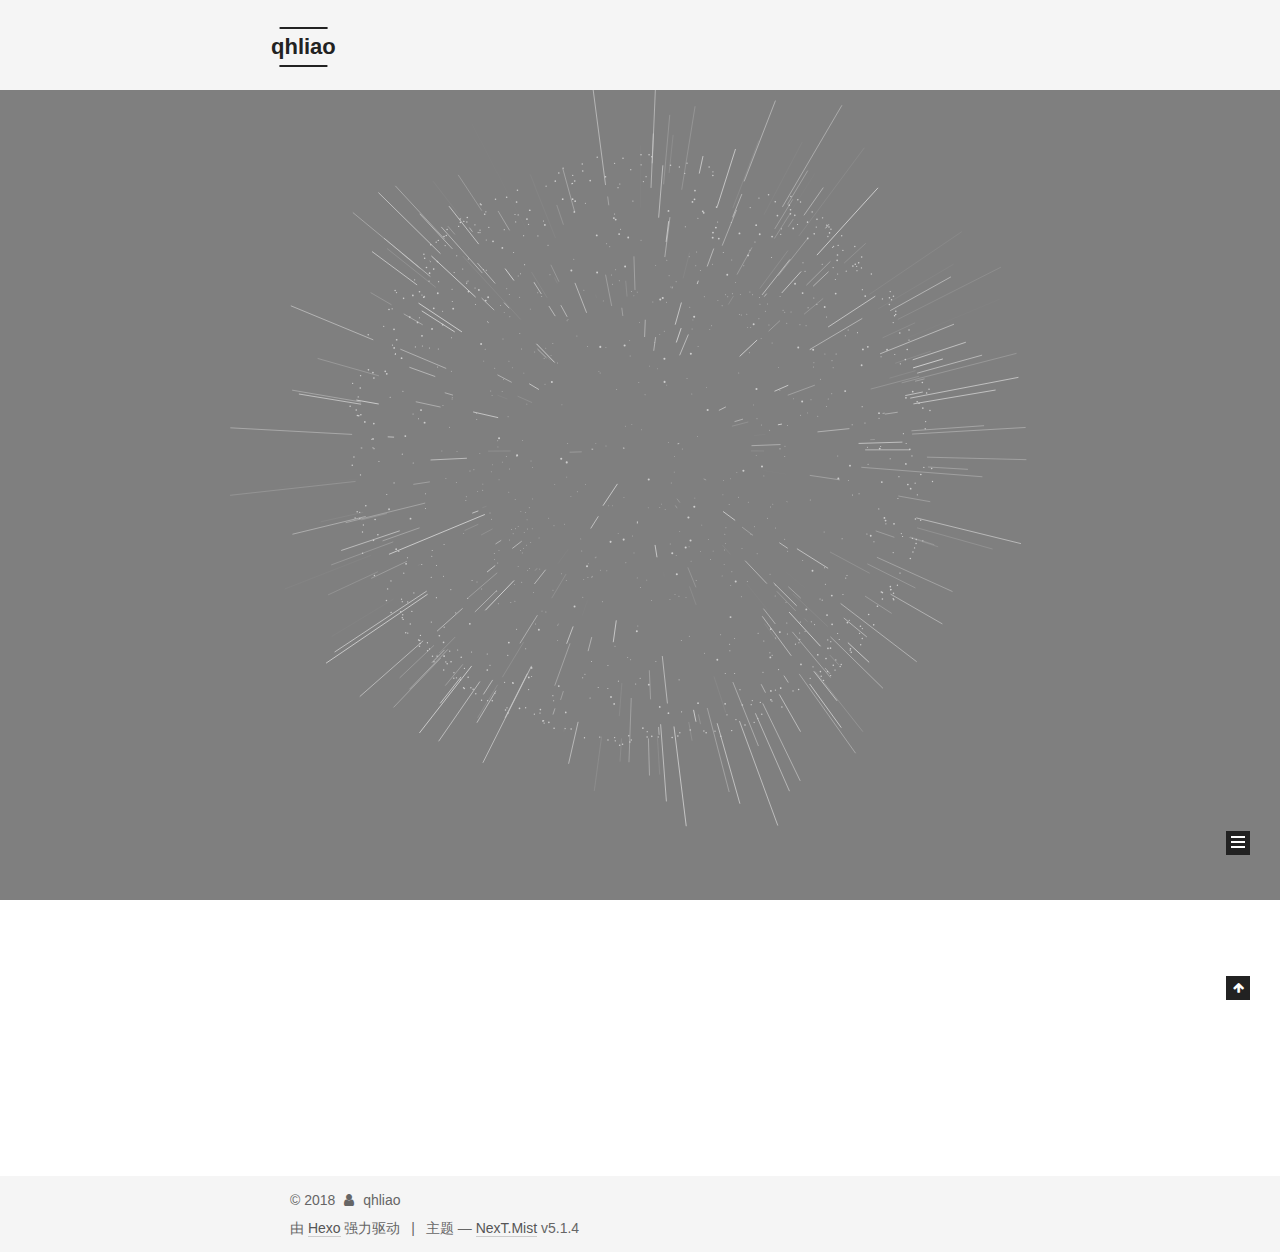
<file: index.html>
<!DOCTYPE html>



  


<html class="theme-next mist use-motion" lang="zh-Hans">
<head>
  <meta charset="UTF-8"/>
<meta http-equiv="X-UA-Compatible" content="IE=edge" />
<meta name="viewport" content="width=device-width, initial-scale=1, maximum-scale=1"/>
<meta name="theme-color" content="#222">









<meta http-equiv="Cache-Control" content="no-transform" />
<meta http-equiv="Cache-Control" content="no-siteapp" />
















  
  
  <link href="/lib/fancybox/source/jquery.fancybox.css?v=2.1.5" rel="stylesheet" type="text/css" />







<link href="/lib/font-awesome/css/font-awesome.min.css?v=4.6.2" rel="stylesheet" type="text/css" />

<link href="/css/main.css?v=5.1.4" rel="stylesheet" type="text/css" />


  <link rel="apple-touch-icon" sizes="180x180" href="/images/apple-touch-icon-next.png?v=5.1.4">


  <link rel="icon" type="image/png" sizes="32x32" href="/images/favicon-32x32-next.png?v=5.1.4">


  <link rel="icon" type="image/png" sizes="16x16" href="/images/favicon-16x16-next.png?v=5.1.4">


  <link rel="mask-icon" href="/images/logo.svg?v=5.1.4" color="#222">





  <meta name="keywords" content="Hexo, NexT" />










<meta name="description" content="超大陆天下第一">
<meta property="og:type" content="website">
<meta property="og:title" content="qhliao">
<meta property="og:url" content="http://yoursite.com/index.html">
<meta property="og:site_name" content="qhliao">
<meta property="og:description" content="超大陆天下第一">
<meta property="og:locale" content="zh-Hans">
<meta name="twitter:card" content="summary">
<meta name="twitter:title" content="qhliao">
<meta name="twitter:description" content="超大陆天下第一">



<script type="text/javascript" id="hexo.configurations">
  var NexT = window.NexT || {};
  var CONFIG = {
    root: '/',
    scheme: 'Mist',
    version: '5.1.4',
    sidebar: {"position":"left","display":"post","offset":12,"b2t":false,"scrollpercent":false,"onmobile":false},
    fancybox: true,
    tabs: true,
    motion: {"enable":true,"async":false,"transition":{"post_block":"fadeIn","post_header":"slideDownIn","post_body":"slideDownIn","coll_header":"slideLeftIn","sidebar":"slideUpIn"}},
    duoshuo: {
      userId: '0',
      author: '博主'
    },
    algolia: {
      applicationID: '',
      apiKey: '',
      indexName: '',
      hits: {"per_page":10},
      labels: {"input_placeholder":"Search for Posts","hits_empty":"We didn't find any results for the search: ${query}","hits_stats":"${hits} results found in ${time} ms"}
    }
  };
</script>



  <link rel="canonical" href="http://yoursite.com/"/>





  <title>qhliao</title>
  








</head>

<body itemscope itemtype="http://schema.org/WebPage" lang="zh-Hans">

  
  
    
  

  <div class="container sidebar-position-left 
  page-home">
    <div class="headband"></div>

    <header id="header" class="header" itemscope itemtype="http://schema.org/WPHeader">
      <div class="header-inner"><div class="site-brand-wrapper">
  <div class="site-meta ">
    

    <div class="custom-logo-site-title">
      <a href="/"  class="brand" rel="start">
        <span class="logo-line-before"><i></i></span>
        <span class="site-title">qhliao</span>
        <span class="logo-line-after"><i></i></span>
      </a>
    </div>
      
        <p class="site-subtitle"></p>
      
  </div>

  <div class="site-nav-toggle">
    <button>
      <span class="btn-bar"></span>
      <span class="btn-bar"></span>
      <span class="btn-bar"></span>
    </button>
  </div>
</div>

<nav class="site-nav">
  

  
    <ul id="menu" class="menu">
      
        
        <li class="menu-item menu-item-home">
          <a href="/" rel="section">
            
              <i class="menu-item-icon fa fa-fw fa-home"></i> <br />
            
            首页
          </a>
        </li>
      
        
        <li class="menu-item menu-item-about">
          <a href="/about/" rel="section">
            
              <i class="menu-item-icon fa fa-fw fa-user"></i> <br />
            
            关于
          </a>
        </li>
      
        
        <li class="menu-item menu-item-tags">
          <a href="/tags/" rel="section">
            
              <i class="menu-item-icon fa fa-fw fa-tags"></i> <br />
            
            标签
          </a>
        </li>
      
        
        <li class="menu-item menu-item-archives">
          <a href="/archives/" rel="section">
            
              <i class="menu-item-icon fa fa-fw fa-archive"></i> <br />
            
            归档
          </a>
        </li>
      
        
        <li class="menu-item menu-item-commonweal">
          <a href="/404/" rel="section">
            
              <i class="menu-item-icon fa fa-fw fa-heartbeat"></i> <br />
            
            公益404
          </a>
        </li>
      

      
    </ul>
  

  
</nav>



 </div>
    </header>

    <main id="main" class="main">
      <div class="main-inner">
        <div class="content-wrap">
          <div id="content" class="content">
            
  <section id="posts" class="posts-expand">
    
      

  

  
  
  

  <article class="post post-type-normal" itemscope itemtype="http://schema.org/Article">
  
  
  
  <div class="post-block">
    <link itemprop="mainEntityOfPage" href="http://yoursite.com/2018/08/02/hello-world/">

    <span hidden itemprop="author" itemscope itemtype="http://schema.org/Person">
      <meta itemprop="name" content="qhliao">
      <meta itemprop="description" content="">
      <meta itemprop="image" content="/images/avatar.gif">
    </span>

    <span hidden itemprop="publisher" itemscope itemtype="http://schema.org/Organization">
      <meta itemprop="name" content="qhliao">
    </span>

    
      <header class="post-header">

        
        
          <h1 class="post-title" itemprop="name headline">
                
                <a class="post-title-link" href="/2018/08/02/hello-world/" itemprop="url">Hello World</a></h1>
        

        <div class="post-meta">
          <span class="post-time">
            
              <span class="post-meta-item-icon">
                <i class="fa fa-calendar-o"></i>
              </span>
              
                <span class="post-meta-item-text">发表于</span>
              
              <time title="创建于" itemprop="dateCreated datePublished" datetime="2018-08-02T09:15:06+08:00">
                2018-08-02
              </time>
            

            

            
          </span>

          

          
            
          

          
          

          

          

          

        </div>
      </header>
    

    
    
    
    <div class="post-body" itemprop="articleBody">

      
      

      
        
          
            <p>Welcome to <a href="https://hexo.io/" target="_blank" rel="noopener">Hexo</a>! This is your very first post. Check <a href="https://hexo.io/docs/" target="_blank" rel="noopener">documentation</a> for more info. If you get any problems when using Hexo, you can find the answer in <a href="https://hexo.io/docs/troubleshooting.html" target="_blank" rel="noopener">troubleshooting</a> or you can ask me on <a href="https://github.com/hexojs/hexo/issues" target="_blank" rel="noopener">GitHub</a>.</p>
<h2 id="Quick-Start"><a href="#Quick-Start" class="headerlink" title="Quick Start"></a>Quick Start</h2><h3 id="Create-a-new-post"><a href="#Create-a-new-post" class="headerlink" title="Create a new post"></a>Create a new post</h3><figure class="highlight bash"><table><tr><td class="gutter"><pre><span class="line">1</span><br></pre></td><td class="code"><pre><span class="line">$ hexo new <span class="string">"My New Post"</span></span><br></pre></td></tr></table></figure>
<p>More info: <a href="https://hexo.io/docs/writing.html" target="_blank" rel="noopener">Writing</a></p>
<h3 id="Run-server"><a href="#Run-server" class="headerlink" title="Run server"></a>Run server</h3><figure class="highlight bash"><table><tr><td class="gutter"><pre><span class="line">1</span><br></pre></td><td class="code"><pre><span class="line">$ hexo server</span><br></pre></td></tr></table></figure>
<p>More info: <a href="https://hexo.io/docs/server.html" target="_blank" rel="noopener">Server</a></p>
<h3 id="Generate-static-files"><a href="#Generate-static-files" class="headerlink" title="Generate static files"></a>Generate static files</h3><figure class="highlight bash"><table><tr><td class="gutter"><pre><span class="line">1</span><br></pre></td><td class="code"><pre><span class="line">$ hexo generate</span><br></pre></td></tr></table></figure>
<p>More info: <a href="https://hexo.io/docs/generating.html" target="_blank" rel="noopener">Generating</a></p>
<h3 id="Deploy-to-remote-sites"><a href="#Deploy-to-remote-sites" class="headerlink" title="Deploy to remote sites"></a>Deploy to remote sites</h3><figure class="highlight bash"><table><tr><td class="gutter"><pre><span class="line">1</span><br></pre></td><td class="code"><pre><span class="line">$ hexo deploy</span><br></pre></td></tr></table></figure>
<p>More info: <a href="https://hexo.io/docs/deployment.html" target="_blank" rel="noopener">Deployment</a></p>

          
        
      
    </div>
    
    
    

    

    

    

    <footer class="post-footer">
      

      

      

      
      
        <div class="post-eof"></div>
      
    </footer>
  </div>
  
  
  
  </article>


    
  </section>

  


          </div>
          


          

        </div>
        
          
  
  <div class="sidebar-toggle">
    <div class="sidebar-toggle-line-wrap">
      <span class="sidebar-toggle-line sidebar-toggle-line-first"></span>
      <span class="sidebar-toggle-line sidebar-toggle-line-middle"></span>
      <span class="sidebar-toggle-line sidebar-toggle-line-last"></span>
    </div>
  </div>

  <aside id="sidebar" class="sidebar">
    
    <div class="sidebar-inner">

      

      

      <section class="site-overview-wrap sidebar-panel sidebar-panel-active">
        <div class="site-overview">
          <div class="site-author motion-element" itemprop="author" itemscope itemtype="http://schema.org/Person">
            
              <p class="site-author-name" itemprop="name">qhliao</p>
              <p class="site-description motion-element" itemprop="description">超大陆天下第一</p>
          </div>

          <nav class="site-state motion-element">

            
              <div class="site-state-item site-state-posts">
              
                <a href="/archives/">
              
                  <span class="site-state-item-count">1</span>
                  <span class="site-state-item-name">日志</span>
                </a>
              </div>
            

            

            

          </nav>

          

          
            <div class="links-of-author motion-element">
                
                  <span class="links-of-author-item">
                    <a href="https://github.com/402900550" target="_blank" title="GitHub">
                      
                        <i class="fa fa-fw fa-github"></i>GitHub</a>
                  </span>
                
            </div>
          

          
          

          
          

          

        </div>
      </section>

      

      

    </div>
  </aside>


        
      </div>
    </main>

    <footer id="footer" class="footer">
      <div class="footer-inner">
        <div class="copyright">&copy; <span itemprop="copyrightYear">2018</span>
  <span class="with-love">
    <i class="fa fa-user"></i>
  </span>
  <span class="author" itemprop="copyrightHolder">qhliao</span>

  
</div>


  <div class="powered-by">由 <a class="theme-link" target="_blank" href="https://hexo.io">Hexo</a> 强力驱动</div>



  <span class="post-meta-divider">|</span>



  <div class="theme-info">主题 &mdash; <a class="theme-link" target="_blank" href="https://github.com/iissnan/hexo-theme-next">NexT.Mist</a> v5.1.4</div>




        







        
      </div>
    </footer>

    
      <div class="back-to-top">
        <i class="fa fa-arrow-up"></i>
        
      </div>
    

    

  </div>

  

<script type="text/javascript">
  if (Object.prototype.toString.call(window.Promise) !== '[object Function]') {
    window.Promise = null;
  }
</script>









  








  
  





  
  
    <script type="text/javascript" src="/lib/jquery/index.js?v=2.1.3"></script>
  

  
  
    <script type="text/javascript" src="/lib/fastclick/lib/fastclick.min.js?v=1.0.6"></script>
  

  
  
    <script type="text/javascript" src="/lib/jquery_lazyload/jquery.lazyload.js?v=1.9.7"></script>
  

  
  
    <script type="text/javascript" src="/lib/velocity/velocity.min.js?v=1.2.1"></script>
  

  
  
    <script type="text/javascript" src="/lib/velocity/velocity.ui.min.js?v=1.2.1"></script>
  

  
  
    <script type="text/javascript" src="/lib/fancybox/source/jquery.fancybox.pack.js?v=2.1.5"></script>
  

  
  
    <script type="text/javascript" src="/lib/three/three.min.js"></script>
  

  
  
    <script type="text/javascript" src="/lib/three/canvas_sphere.min.js"></script>
  


  


  <script type="text/javascript" src="/js/src/utils.js?v=5.1.4"></script>

  <script type="text/javascript" src="/js/src/motion.js?v=5.1.4"></script>



  
  

  

  


  <script type="text/javascript" src="/js/src/bootstrap.js?v=5.1.4"></script>



  


  




	





  





  












  





  

  

  

  
  

  

  

  

</body>
</html>
</file>
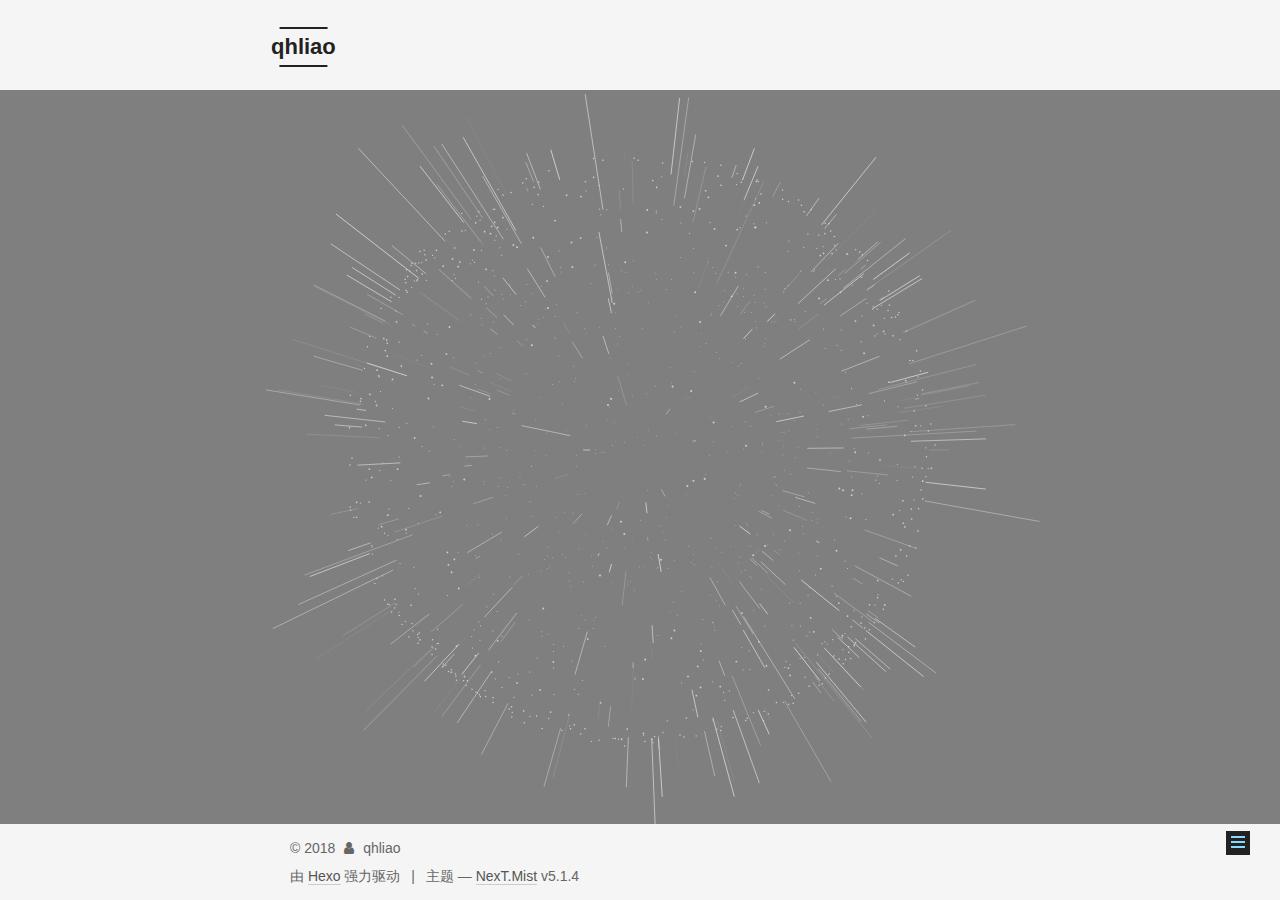
<file: about/index.html>
<!DOCTYPE html>



  


<html class="theme-next mist use-motion" lang="zh-Hans">
<head>
  <meta charset="UTF-8"/>
<meta http-equiv="X-UA-Compatible" content="IE=edge" />
<meta name="viewport" content="width=device-width, initial-scale=1, maximum-scale=1"/>
<meta name="theme-color" content="#222">









<meta http-equiv="Cache-Control" content="no-transform" />
<meta http-equiv="Cache-Control" content="no-siteapp" />
















  
  
  <link href="/lib/fancybox/source/jquery.fancybox.css?v=2.1.5" rel="stylesheet" type="text/css" />







<link href="/lib/font-awesome/css/font-awesome.min.css?v=4.6.2" rel="stylesheet" type="text/css" />

<link href="/css/main.css?v=5.1.4" rel="stylesheet" type="text/css" />


  <link rel="apple-touch-icon" sizes="180x180" href="/images/apple-touch-icon-next.png?v=5.1.4">


  <link rel="icon" type="image/png" sizes="32x32" href="/images/favicon-32x32-next.png?v=5.1.4">


  <link rel="icon" type="image/png" sizes="16x16" href="/images/favicon-16x16-next.png?v=5.1.4">


  <link rel="mask-icon" href="/images/logo.svg?v=5.1.4" color="#222">





  <meta name="keywords" content="Hexo, NexT" />










<meta name="description" content="超大陆天下第一">
<meta property="og:type" content="website">
<meta property="og:title" content="关于">
<meta property="og:url" content="http://yoursite.com/about/index.html">
<meta property="og:site_name" content="qhliao">
<meta property="og:description" content="超大陆天下第一">
<meta property="og:locale" content="zh-Hans">
<meta property="og:updated_time" content="2018-08-02T06:55:09.714Z">
<meta name="twitter:card" content="summary">
<meta name="twitter:title" content="关于">
<meta name="twitter:description" content="超大陆天下第一">



<script type="text/javascript" id="hexo.configurations">
  var NexT = window.NexT || {};
  var CONFIG = {
    root: '/',
    scheme: 'Mist',
    version: '5.1.4',
    sidebar: {"position":"left","display":"post","offset":12,"b2t":false,"scrollpercent":false,"onmobile":false},
    fancybox: true,
    tabs: true,
    motion: {"enable":true,"async":false,"transition":{"post_block":"fadeIn","post_header":"slideDownIn","post_body":"slideDownIn","coll_header":"slideLeftIn","sidebar":"slideUpIn"}},
    duoshuo: {
      userId: '0',
      author: '博主'
    },
    algolia: {
      applicationID: '',
      apiKey: '',
      indexName: '',
      hits: {"per_page":10},
      labels: {"input_placeholder":"Search for Posts","hits_empty":"We didn't find any results for the search: ${query}","hits_stats":"${hits} results found in ${time} ms"}
    }
  };
</script>



  <link rel="canonical" href="http://yoursite.com/about/"/>





  <title>关于 | qhliao</title>
  








</head>

<body itemscope itemtype="http://schema.org/WebPage" lang="zh-Hans">

  
  
    
  

  <div class="container sidebar-position-left page-post-detail">
    <div class="headband"></div>

    <header id="header" class="header" itemscope itemtype="http://schema.org/WPHeader">
      <div class="header-inner"><div class="site-brand-wrapper">
  <div class="site-meta ">
    

    <div class="custom-logo-site-title">
      <a href="/"  class="brand" rel="start">
        <span class="logo-line-before"><i></i></span>
        <span class="site-title">qhliao</span>
        <span class="logo-line-after"><i></i></span>
      </a>
    </div>
      
        <p class="site-subtitle"></p>
      
  </div>

  <div class="site-nav-toggle">
    <button>
      <span class="btn-bar"></span>
      <span class="btn-bar"></span>
      <span class="btn-bar"></span>
    </button>
  </div>
</div>

<nav class="site-nav">
  

  
    <ul id="menu" class="menu">
      
        
        <li class="menu-item menu-item-home">
          <a href="/" rel="section">
            
              <i class="menu-item-icon fa fa-fw fa-home"></i> <br />
            
            首页
          </a>
        </li>
      
        
        <li class="menu-item menu-item-about">
          <a href="/about/" rel="section">
            
              <i class="menu-item-icon fa fa-fw fa-user"></i> <br />
            
            关于
          </a>
        </li>
      
        
        <li class="menu-item menu-item-tags">
          <a href="/tags/" rel="section">
            
              <i class="menu-item-icon fa fa-fw fa-tags"></i> <br />
            
            标签
          </a>
        </li>
      
        
        <li class="menu-item menu-item-archives">
          <a href="/archives/" rel="section">
            
              <i class="menu-item-icon fa fa-fw fa-archive"></i> <br />
            
            归档
          </a>
        </li>
      
        
        <li class="menu-item menu-item-commonweal">
          <a href="/404/" rel="section">
            
              <i class="menu-item-icon fa fa-fw fa-heartbeat"></i> <br />
            
            公益404
          </a>
        </li>
      

      
    </ul>
  

  
</nav>



 </div>
    </header>

    <main id="main" class="main">
      <div class="main-inner">
        <div class="content-wrap">
          <div id="content" class="content">
            

  <div id="posts" class="posts-expand">
    
    
    
    <div class="post-block page">
      <header class="post-header">

	<h1 class="post-title" itemprop="name headline">关于</h1>



</header>

      
      
      
      <div class="post-body">
        
        
          <div class="tag-cloud">
            <div class="tag-cloud-title">
                暂无标签
            </div>
            <div class="tag-cloud-tags">
              
            </div>
          </div>
        
      </div>
      
      
      
    </div>
    
    
    
  </div>


          </div>
          


          

        </div>
        
          
  
  <div class="sidebar-toggle">
    <div class="sidebar-toggle-line-wrap">
      <span class="sidebar-toggle-line sidebar-toggle-line-first"></span>
      <span class="sidebar-toggle-line sidebar-toggle-line-middle"></span>
      <span class="sidebar-toggle-line sidebar-toggle-line-last"></span>
    </div>
  </div>

  <aside id="sidebar" class="sidebar">
    
    <div class="sidebar-inner">

      

      

      <section class="site-overview-wrap sidebar-panel sidebar-panel-active">
        <div class="site-overview">
          <div class="site-author motion-element" itemprop="author" itemscope itemtype="http://schema.org/Person">
            
              <p class="site-author-name" itemprop="name">qhliao</p>
              <p class="site-description motion-element" itemprop="description">超大陆天下第一</p>
          </div>

          <nav class="site-state motion-element">

            
              <div class="site-state-item site-state-posts">
              
                <a href="/archives/">
              
                  <span class="site-state-item-count">1</span>
                  <span class="site-state-item-name">日志</span>
                </a>
              </div>
            

            

            

          </nav>

          

          
            <div class="links-of-author motion-element">
                
                  <span class="links-of-author-item">
                    <a href="https://github.com/402900550" target="_blank" title="GitHub">
                      
                        <i class="fa fa-fw fa-github"></i>GitHub</a>
                  </span>
                
            </div>
          

          
          

          
          

          

        </div>
      </section>

      

      

    </div>
  </aside>


        
      </div>
    </main>

    <footer id="footer" class="footer">
      <div class="footer-inner">
        <div class="copyright">&copy; <span itemprop="copyrightYear">2018</span>
  <span class="with-love">
    <i class="fa fa-user"></i>
  </span>
  <span class="author" itemprop="copyrightHolder">qhliao</span>

  
</div>


  <div class="powered-by">由 <a class="theme-link" target="_blank" href="https://hexo.io">Hexo</a> 强力驱动</div>



  <span class="post-meta-divider">|</span>



  <div class="theme-info">主题 &mdash; <a class="theme-link" target="_blank" href="https://github.com/iissnan/hexo-theme-next">NexT.Mist</a> v5.1.4</div>




        







        
      </div>
    </footer>

    
      <div class="back-to-top">
        <i class="fa fa-arrow-up"></i>
        
      </div>
    

    

  </div>

  

<script type="text/javascript">
  if (Object.prototype.toString.call(window.Promise) !== '[object Function]') {
    window.Promise = null;
  }
</script>









  








  
  





  
  
    <script type="text/javascript" src="/lib/jquery/index.js?v=2.1.3"></script>
  

  
  
    <script type="text/javascript" src="/lib/fastclick/lib/fastclick.min.js?v=1.0.6"></script>
  

  
  
    <script type="text/javascript" src="/lib/jquery_lazyload/jquery.lazyload.js?v=1.9.7"></script>
  

  
  
    <script type="text/javascript" src="/lib/velocity/velocity.min.js?v=1.2.1"></script>
  

  
  
    <script type="text/javascript" src="/lib/velocity/velocity.ui.min.js?v=1.2.1"></script>
  

  
  
    <script type="text/javascript" src="/lib/fancybox/source/jquery.fancybox.pack.js?v=2.1.5"></script>
  

  
  
    <script type="text/javascript" src="/lib/three/three.min.js"></script>
  

  
  
    <script type="text/javascript" src="/lib/three/canvas_sphere.min.js"></script>
  


  


  <script type="text/javascript" src="/js/src/utils.js?v=5.1.4"></script>

  <script type="text/javascript" src="/js/src/motion.js?v=5.1.4"></script>



  
  

  
  <script type="text/javascript" src="/js/src/scrollspy.js?v=5.1.4"></script>
<script type="text/javascript" src="/js/src/post-details.js?v=5.1.4"></script>



  


  <script type="text/javascript" src="/js/src/bootstrap.js?v=5.1.4"></script>



  


  




	





  





  












  





  

  

  

  
  

  

  

  

</body>
</html>
</file>
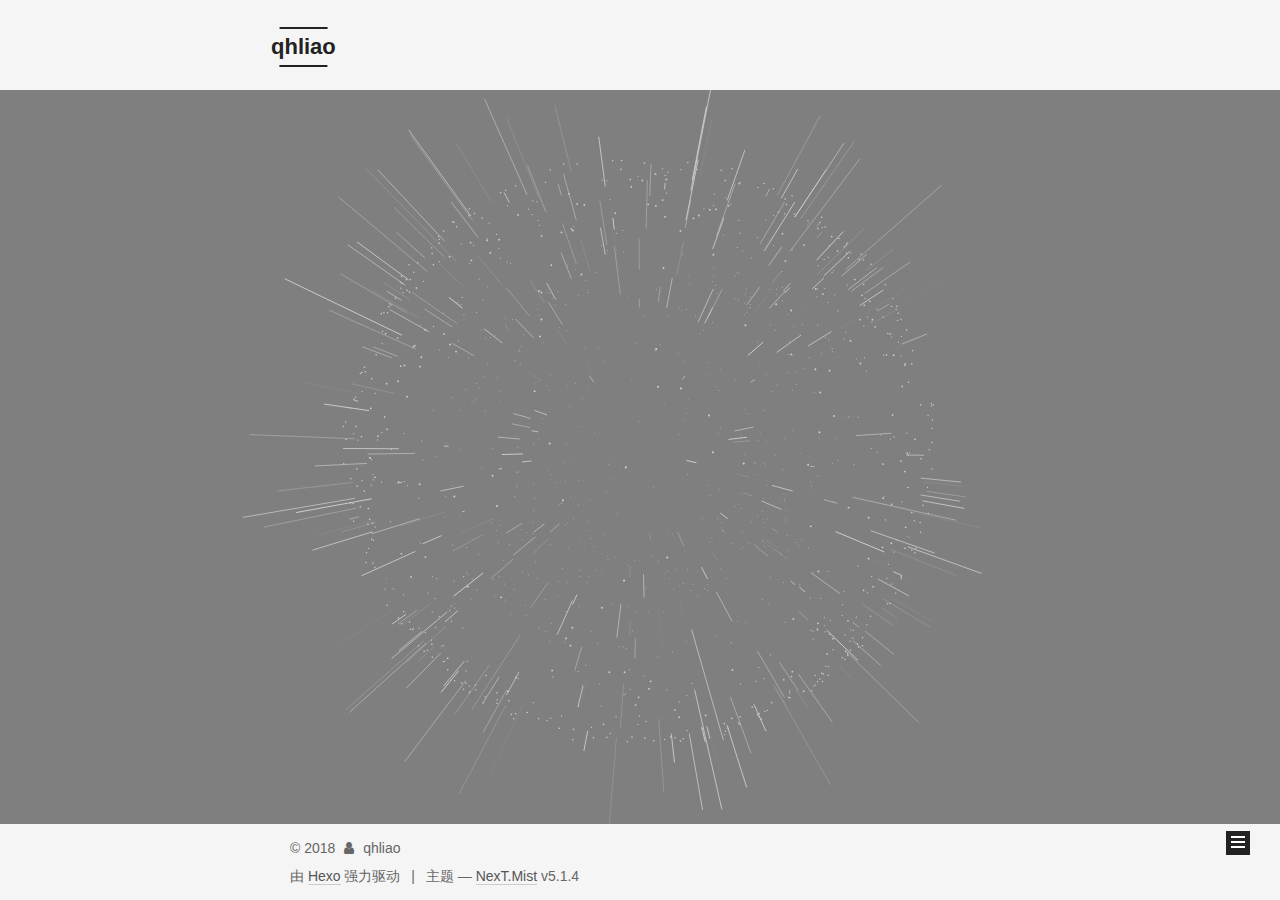
<file: archives/index.html>
<!DOCTYPE html>



  


<html class="theme-next mist use-motion" lang="zh-Hans">
<head>
  <meta charset="UTF-8"/>
<meta http-equiv="X-UA-Compatible" content="IE=edge" />
<meta name="viewport" content="width=device-width, initial-scale=1, maximum-scale=1"/>
<meta name="theme-color" content="#222">









<meta http-equiv="Cache-Control" content="no-transform" />
<meta http-equiv="Cache-Control" content="no-siteapp" />
















  
  
  <link href="/lib/fancybox/source/jquery.fancybox.css?v=2.1.5" rel="stylesheet" type="text/css" />







<link href="/lib/font-awesome/css/font-awesome.min.css?v=4.6.2" rel="stylesheet" type="text/css" />

<link href="/css/main.css?v=5.1.4" rel="stylesheet" type="text/css" />


  <link rel="apple-touch-icon" sizes="180x180" href="/images/apple-touch-icon-next.png?v=5.1.4">


  <link rel="icon" type="image/png" sizes="32x32" href="/images/favicon-32x32-next.png?v=5.1.4">


  <link rel="icon" type="image/png" sizes="16x16" href="/images/favicon-16x16-next.png?v=5.1.4">


  <link rel="mask-icon" href="/images/logo.svg?v=5.1.4" color="#222">





  <meta name="keywords" content="Hexo, NexT" />










<meta name="description" content="超大陆天下第一">
<meta property="og:type" content="website">
<meta property="og:title" content="qhliao">
<meta property="og:url" content="http://yoursite.com/archives/index.html">
<meta property="og:site_name" content="qhliao">
<meta property="og:description" content="超大陆天下第一">
<meta property="og:locale" content="zh-Hans">
<meta name="twitter:card" content="summary">
<meta name="twitter:title" content="qhliao">
<meta name="twitter:description" content="超大陆天下第一">



<script type="text/javascript" id="hexo.configurations">
  var NexT = window.NexT || {};
  var CONFIG = {
    root: '/',
    scheme: 'Mist',
    version: '5.1.4',
    sidebar: {"position":"left","display":"post","offset":12,"b2t":false,"scrollpercent":false,"onmobile":false},
    fancybox: true,
    tabs: true,
    motion: {"enable":true,"async":false,"transition":{"post_block":"fadeIn","post_header":"slideDownIn","post_body":"slideDownIn","coll_header":"slideLeftIn","sidebar":"slideUpIn"}},
    duoshuo: {
      userId: '0',
      author: '博主'
    },
    algolia: {
      applicationID: '',
      apiKey: '',
      indexName: '',
      hits: {"per_page":10},
      labels: {"input_placeholder":"Search for Posts","hits_empty":"We didn't find any results for the search: ${query}","hits_stats":"${hits} results found in ${time} ms"}
    }
  };
</script>



  <link rel="canonical" href="http://yoursite.com/archives/"/>





  <title>归档 | qhliao</title>
  








</head>

<body itemscope itemtype="http://schema.org/WebPage" lang="zh-Hans">

  
  
    
  

  <div class="container sidebar-position-left page-archive">
    <div class="headband"></div>

    <header id="header" class="header" itemscope itemtype="http://schema.org/WPHeader">
      <div class="header-inner"><div class="site-brand-wrapper">
  <div class="site-meta ">
    

    <div class="custom-logo-site-title">
      <a href="/"  class="brand" rel="start">
        <span class="logo-line-before"><i></i></span>
        <span class="site-title">qhliao</span>
        <span class="logo-line-after"><i></i></span>
      </a>
    </div>
      
        <p class="site-subtitle"></p>
      
  </div>

  <div class="site-nav-toggle">
    <button>
      <span class="btn-bar"></span>
      <span class="btn-bar"></span>
      <span class="btn-bar"></span>
    </button>
  </div>
</div>

<nav class="site-nav">
  

  
    <ul id="menu" class="menu">
      
        
        <li class="menu-item menu-item-home">
          <a href="/" rel="section">
            
              <i class="menu-item-icon fa fa-fw fa-home"></i> <br />
            
            首页
          </a>
        </li>
      
        
        <li class="menu-item menu-item-about">
          <a href="/about/" rel="section">
            
              <i class="menu-item-icon fa fa-fw fa-user"></i> <br />
            
            关于
          </a>
        </li>
      
        
        <li class="menu-item menu-item-tags">
          <a href="/tags/" rel="section">
            
              <i class="menu-item-icon fa fa-fw fa-tags"></i> <br />
            
            标签
          </a>
        </li>
      
        
        <li class="menu-item menu-item-archives">
          <a href="/archives/" rel="section">
            
              <i class="menu-item-icon fa fa-fw fa-archive"></i> <br />
            
            归档
          </a>
        </li>
      
        
        <li class="menu-item menu-item-commonweal">
          <a href="/404/" rel="section">
            
              <i class="menu-item-icon fa fa-fw fa-heartbeat"></i> <br />
            
            公益404
          </a>
        </li>
      

      
    </ul>
  

  
</nav>



 </div>
    </header>

    <main id="main" class="main">
      <div class="main-inner">
        <div class="content-wrap">
          <div id="content" class="content">
            

  
  
  
  <div class="post-block archive">
    <div id="posts" class="posts-collapse">
      <span class="archive-move-on"></span>

      <span class="archive-page-counter">
        
        
        
          
        
        嗯..! 目前共计 1 篇日志。 继续努力。
      </span>

      

        
        
        

        
          
          <div class="collection-title">
            <h1 class="archive-year" id="archive-year-2018">2018</h1>
          </div>
        
        

        

  <article class="post post-type-normal" itemscope itemtype="http://schema.org/Article">
    <header class="post-header">

      <h2 class="post-title">
        
            <a class="post-title-link" href="/2018/08/02/hello-world/" itemprop="url">
              
                <span itemprop="name">Hello World</span>
              
            </a>
        
      </h2>

      <div class="post-meta">
        <time class="post-time" itemprop="dateCreated"
              datetime="2018-08-02T09:15:06+08:00"
              content="2018-08-02" >
          08-02
        </time>
      </div>

    </header>
  </article>



      

    </div>
  </div>
  
  
  

  



          </div>
          


          

        </div>
        
          
  
  <div class="sidebar-toggle">
    <div class="sidebar-toggle-line-wrap">
      <span class="sidebar-toggle-line sidebar-toggle-line-first"></span>
      <span class="sidebar-toggle-line sidebar-toggle-line-middle"></span>
      <span class="sidebar-toggle-line sidebar-toggle-line-last"></span>
    </div>
  </div>

  <aside id="sidebar" class="sidebar">
    
    <div class="sidebar-inner">

      

      

      <section class="site-overview-wrap sidebar-panel sidebar-panel-active">
        <div class="site-overview">
          <div class="site-author motion-element" itemprop="author" itemscope itemtype="http://schema.org/Person">
            
              <p class="site-author-name" itemprop="name">qhliao</p>
              <p class="site-description motion-element" itemprop="description">超大陆天下第一</p>
          </div>

          <nav class="site-state motion-element">

            
              <div class="site-state-item site-state-posts">
              
                <a href="/archives/">
              
                  <span class="site-state-item-count">1</span>
                  <span class="site-state-item-name">日志</span>
                </a>
              </div>
            

            

            

          </nav>

          

          
            <div class="links-of-author motion-element">
                
                  <span class="links-of-author-item">
                    <a href="https://github.com/402900550" target="_blank" title="GitHub">
                      
                        <i class="fa fa-fw fa-github"></i>GitHub</a>
                  </span>
                
            </div>
          

          
          

          
          

          

        </div>
      </section>

      

      

    </div>
  </aside>


        
      </div>
    </main>

    <footer id="footer" class="footer">
      <div class="footer-inner">
        <div class="copyright">&copy; <span itemprop="copyrightYear">2018</span>
  <span class="with-love">
    <i class="fa fa-user"></i>
  </span>
  <span class="author" itemprop="copyrightHolder">qhliao</span>

  
</div>


  <div class="powered-by">由 <a class="theme-link" target="_blank" href="https://hexo.io">Hexo</a> 强力驱动</div>



  <span class="post-meta-divider">|</span>



  <div class="theme-info">主题 &mdash; <a class="theme-link" target="_blank" href="https://github.com/iissnan/hexo-theme-next">NexT.Mist</a> v5.1.4</div>




        







        
      </div>
    </footer>

    
      <div class="back-to-top">
        <i class="fa fa-arrow-up"></i>
        
      </div>
    

    

  </div>

  

<script type="text/javascript">
  if (Object.prototype.toString.call(window.Promise) !== '[object Function]') {
    window.Promise = null;
  }
</script>









  








  
  





  
  
    <script type="text/javascript" src="/lib/jquery/index.js?v=2.1.3"></script>
  

  
  
    <script type="text/javascript" src="/lib/fastclick/lib/fastclick.min.js?v=1.0.6"></script>
  

  
  
    <script type="text/javascript" src="/lib/jquery_lazyload/jquery.lazyload.js?v=1.9.7"></script>
  

  
  
    <script type="text/javascript" src="/lib/velocity/velocity.min.js?v=1.2.1"></script>
  

  
  
    <script type="text/javascript" src="/lib/velocity/velocity.ui.min.js?v=1.2.1"></script>
  

  
  
    <script type="text/javascript" src="/lib/fancybox/source/jquery.fancybox.pack.js?v=2.1.5"></script>
  

  
  
    <script type="text/javascript" src="/lib/three/three.min.js"></script>
  

  
  
    <script type="text/javascript" src="/lib/three/canvas_sphere.min.js"></script>
  


  


  <script type="text/javascript" src="/js/src/utils.js?v=5.1.4"></script>

  <script type="text/javascript" src="/js/src/motion.js?v=5.1.4"></script>



  
  

  

  


  <script type="text/javascript" src="/js/src/bootstrap.js?v=5.1.4"></script>



  


  




	





  





  












  





  

  

  

  
  

  

  

  

</body>
</html>
</file>
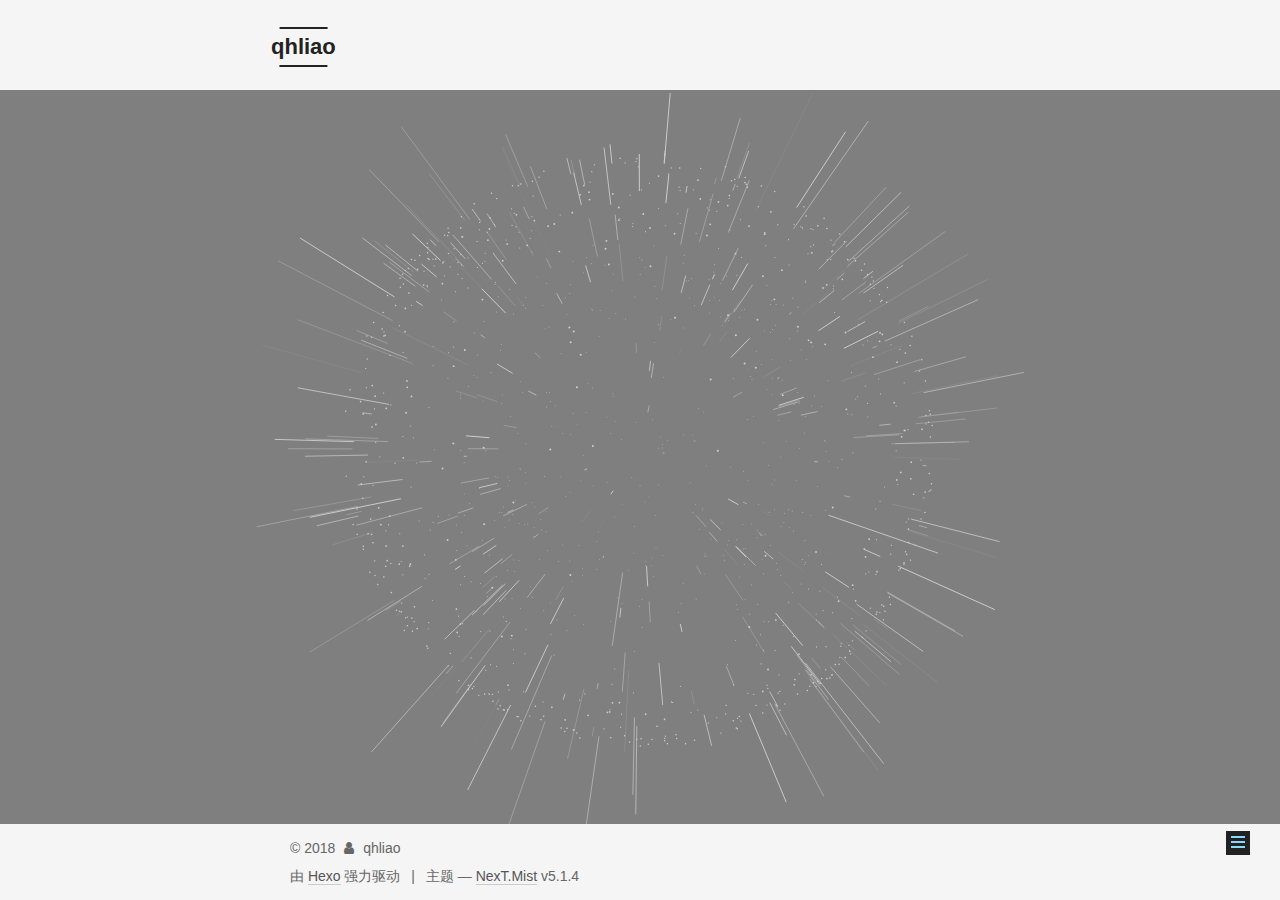
<file: tags/index.html>
<!DOCTYPE html>



  


<html class="theme-next mist use-motion" lang="zh-Hans">
<head>
  <meta charset="UTF-8"/>
<meta http-equiv="X-UA-Compatible" content="IE=edge" />
<meta name="viewport" content="width=device-width, initial-scale=1, maximum-scale=1"/>
<meta name="theme-color" content="#222">









<meta http-equiv="Cache-Control" content="no-transform" />
<meta http-equiv="Cache-Control" content="no-siteapp" />
















  
  
  <link href="/lib/fancybox/source/jquery.fancybox.css?v=2.1.5" rel="stylesheet" type="text/css" />







<link href="/lib/font-awesome/css/font-awesome.min.css?v=4.6.2" rel="stylesheet" type="text/css" />

<link href="/css/main.css?v=5.1.4" rel="stylesheet" type="text/css" />


  <link rel="apple-touch-icon" sizes="180x180" href="/images/apple-touch-icon-next.png?v=5.1.4">


  <link rel="icon" type="image/png" sizes="32x32" href="/images/favicon-32x32-next.png?v=5.1.4">


  <link rel="icon" type="image/png" sizes="16x16" href="/images/favicon-16x16-next.png?v=5.1.4">


  <link rel="mask-icon" href="/images/logo.svg?v=5.1.4" color="#222">





  <meta name="keywords" content="Hexo, NexT" />










<meta name="description" content="超大陆天下第一">
<meta property="og:type" content="website">
<meta property="og:title" content="标签">
<meta property="og:url" content="http://yoursite.com/tags/index.html">
<meta property="og:site_name" content="qhliao">
<meta property="og:description" content="超大陆天下第一">
<meta property="og:locale" content="zh-Hans">
<meta property="og:updated_time" content="2018-08-02T06:53:52.182Z">
<meta name="twitter:card" content="summary">
<meta name="twitter:title" content="标签">
<meta name="twitter:description" content="超大陆天下第一">



<script type="text/javascript" id="hexo.configurations">
  var NexT = window.NexT || {};
  var CONFIG = {
    root: '/',
    scheme: 'Mist',
    version: '5.1.4',
    sidebar: {"position":"left","display":"post","offset":12,"b2t":false,"scrollpercent":false,"onmobile":false},
    fancybox: true,
    tabs: true,
    motion: {"enable":true,"async":false,"transition":{"post_block":"fadeIn","post_header":"slideDownIn","post_body":"slideDownIn","coll_header":"slideLeftIn","sidebar":"slideUpIn"}},
    duoshuo: {
      userId: '0',
      author: '博主'
    },
    algolia: {
      applicationID: '',
      apiKey: '',
      indexName: '',
      hits: {"per_page":10},
      labels: {"input_placeholder":"Search for Posts","hits_empty":"We didn't find any results for the search: ${query}","hits_stats":"${hits} results found in ${time} ms"}
    }
  };
</script>



  <link rel="canonical" href="http://yoursite.com/tags/"/>





  <title>标签 | qhliao</title>
  








</head>

<body itemscope itemtype="http://schema.org/WebPage" lang="zh-Hans">

  
  
    
  

  <div class="container sidebar-position-left page-post-detail">
    <div class="headband"></div>

    <header id="header" class="header" itemscope itemtype="http://schema.org/WPHeader">
      <div class="header-inner"><div class="site-brand-wrapper">
  <div class="site-meta ">
    

    <div class="custom-logo-site-title">
      <a href="/"  class="brand" rel="start">
        <span class="logo-line-before"><i></i></span>
        <span class="site-title">qhliao</span>
        <span class="logo-line-after"><i></i></span>
      </a>
    </div>
      
        <p class="site-subtitle"></p>
      
  </div>

  <div class="site-nav-toggle">
    <button>
      <span class="btn-bar"></span>
      <span class="btn-bar"></span>
      <span class="btn-bar"></span>
    </button>
  </div>
</div>

<nav class="site-nav">
  

  
    <ul id="menu" class="menu">
      
        
        <li class="menu-item menu-item-home">
          <a href="/" rel="section">
            
              <i class="menu-item-icon fa fa-fw fa-home"></i> <br />
            
            首页
          </a>
        </li>
      
        
        <li class="menu-item menu-item-about">
          <a href="/about/" rel="section">
            
              <i class="menu-item-icon fa fa-fw fa-user"></i> <br />
            
            关于
          </a>
        </li>
      
        
        <li class="menu-item menu-item-tags">
          <a href="/tags/" rel="section">
            
              <i class="menu-item-icon fa fa-fw fa-tags"></i> <br />
            
            标签
          </a>
        </li>
      
        
        <li class="menu-item menu-item-archives">
          <a href="/archives/" rel="section">
            
              <i class="menu-item-icon fa fa-fw fa-archive"></i> <br />
            
            归档
          </a>
        </li>
      
        
        <li class="menu-item menu-item-commonweal">
          <a href="/404/" rel="section">
            
              <i class="menu-item-icon fa fa-fw fa-heartbeat"></i> <br />
            
            公益404
          </a>
        </li>
      

      
    </ul>
  

  
</nav>



 </div>
    </header>

    <main id="main" class="main">
      <div class="main-inner">
        <div class="content-wrap">
          <div id="content" class="content">
            

  <div id="posts" class="posts-expand">
    
    
    
    <div class="post-block page">
      <header class="post-header">

	<h1 class="post-title" itemprop="name headline">标签</h1>



</header>

      
      
      
      <div class="post-body">
        
        
          
        
      </div>
      
      
      
    </div>
    
    
    
  </div>


          </div>
          


          

  



        </div>
        
          
  
  <div class="sidebar-toggle">
    <div class="sidebar-toggle-line-wrap">
      <span class="sidebar-toggle-line sidebar-toggle-line-first"></span>
      <span class="sidebar-toggle-line sidebar-toggle-line-middle"></span>
      <span class="sidebar-toggle-line sidebar-toggle-line-last"></span>
    </div>
  </div>

  <aside id="sidebar" class="sidebar">
    
    <div class="sidebar-inner">

      

      

      <section class="site-overview-wrap sidebar-panel sidebar-panel-active">
        <div class="site-overview">
          <div class="site-author motion-element" itemprop="author" itemscope itemtype="http://schema.org/Person">
            
              <p class="site-author-name" itemprop="name">qhliao</p>
              <p class="site-description motion-element" itemprop="description">超大陆天下第一</p>
          </div>

          <nav class="site-state motion-element">

            
              <div class="site-state-item site-state-posts">
              
                <a href="/archives/">
              
                  <span class="site-state-item-count">1</span>
                  <span class="site-state-item-name">日志</span>
                </a>
              </div>
            

            

            

          </nav>

          

          
            <div class="links-of-author motion-element">
                
                  <span class="links-of-author-item">
                    <a href="https://github.com/402900550" target="_blank" title="GitHub">
                      
                        <i class="fa fa-fw fa-github"></i>GitHub</a>
                  </span>
                
            </div>
          

          
          

          
          

          

        </div>
      </section>

      

      

    </div>
  </aside>


        
      </div>
    </main>

    <footer id="footer" class="footer">
      <div class="footer-inner">
        <div class="copyright">&copy; <span itemprop="copyrightYear">2018</span>
  <span class="with-love">
    <i class="fa fa-user"></i>
  </span>
  <span class="author" itemprop="copyrightHolder">qhliao</span>

  
</div>


  <div class="powered-by">由 <a class="theme-link" target="_blank" href="https://hexo.io">Hexo</a> 强力驱动</div>



  <span class="post-meta-divider">|</span>



  <div class="theme-info">主题 &mdash; <a class="theme-link" target="_blank" href="https://github.com/iissnan/hexo-theme-next">NexT.Mist</a> v5.1.4</div>




        







        
      </div>
    </footer>

    
      <div class="back-to-top">
        <i class="fa fa-arrow-up"></i>
        
      </div>
    

    

  </div>

  

<script type="text/javascript">
  if (Object.prototype.toString.call(window.Promise) !== '[object Function]') {
    window.Promise = null;
  }
</script>









  








  
  





  
  
    <script type="text/javascript" src="/lib/jquery/index.js?v=2.1.3"></script>
  

  
  
    <script type="text/javascript" src="/lib/fastclick/lib/fastclick.min.js?v=1.0.6"></script>
  

  
  
    <script type="text/javascript" src="/lib/jquery_lazyload/jquery.lazyload.js?v=1.9.7"></script>
  

  
  
    <script type="text/javascript" src="/lib/velocity/velocity.min.js?v=1.2.1"></script>
  

  
  
    <script type="text/javascript" src="/lib/velocity/velocity.ui.min.js?v=1.2.1"></script>
  

  
  
    <script type="text/javascript" src="/lib/fancybox/source/jquery.fancybox.pack.js?v=2.1.5"></script>
  

  
  
    <script type="text/javascript" src="/lib/three/three.min.js"></script>
  

  
  
    <script type="text/javascript" src="/lib/three/canvas_sphere.min.js"></script>
  


  


  <script type="text/javascript" src="/js/src/utils.js?v=5.1.4"></script>

  <script type="text/javascript" src="/js/src/motion.js?v=5.1.4"></script>



  
  

  
  <script type="text/javascript" src="/js/src/scrollspy.js?v=5.1.4"></script>
<script type="text/javascript" src="/js/src/post-details.js?v=5.1.4"></script>



  


  <script type="text/javascript" src="/js/src/bootstrap.js?v=5.1.4"></script>



  


  




	





  





  












  





  

  

  

  
  

  

  

  

</body>
</html>
</file>
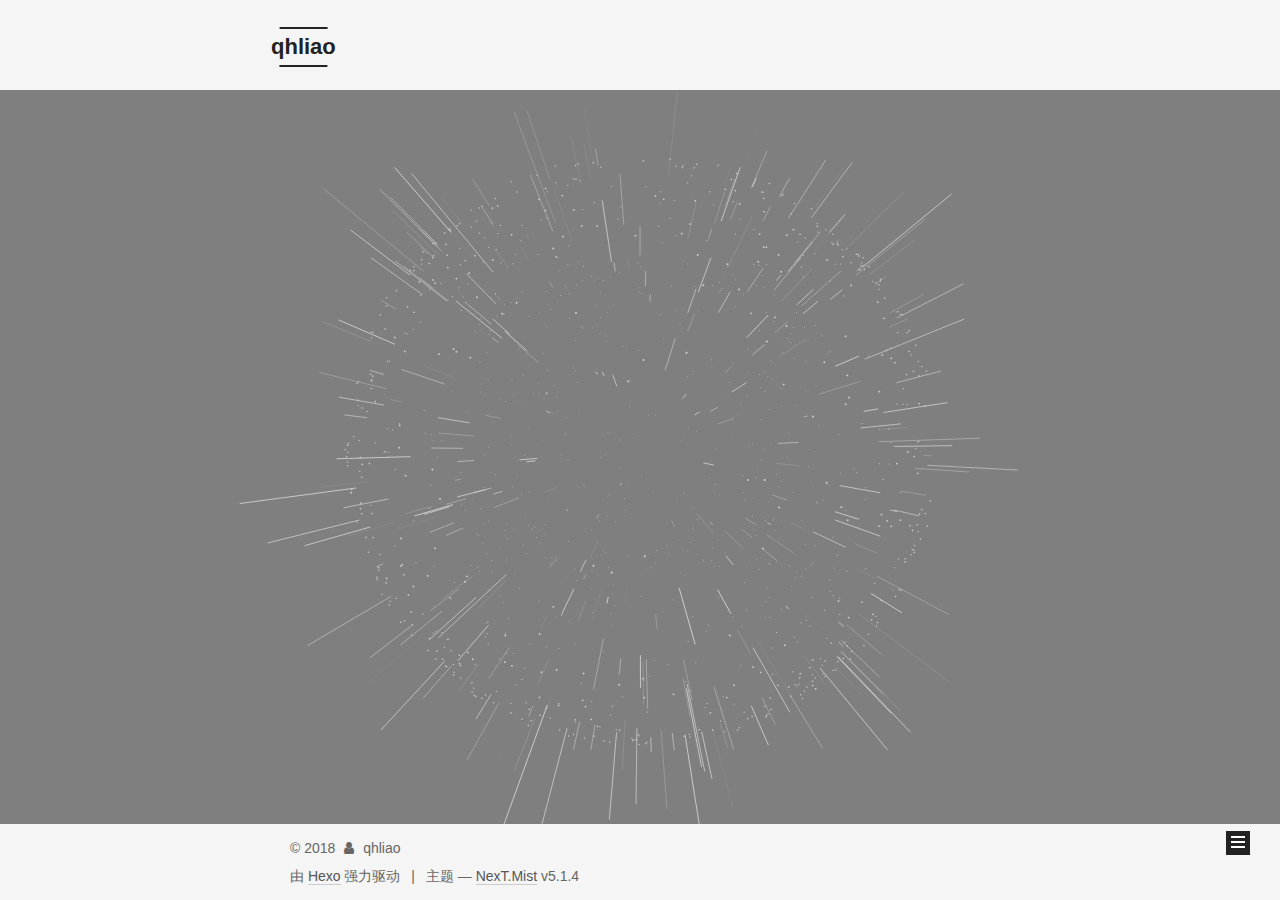
<file: archives/2018/index.html>
<!DOCTYPE html>



  


<html class="theme-next mist use-motion" lang="zh-Hans">
<head>
  <meta charset="UTF-8"/>
<meta http-equiv="X-UA-Compatible" content="IE=edge" />
<meta name="viewport" content="width=device-width, initial-scale=1, maximum-scale=1"/>
<meta name="theme-color" content="#222">









<meta http-equiv="Cache-Control" content="no-transform" />
<meta http-equiv="Cache-Control" content="no-siteapp" />
















  
  
  <link href="/lib/fancybox/source/jquery.fancybox.css?v=2.1.5" rel="stylesheet" type="text/css" />







<link href="/lib/font-awesome/css/font-awesome.min.css?v=4.6.2" rel="stylesheet" type="text/css" />

<link href="/css/main.css?v=5.1.4" rel="stylesheet" type="text/css" />


  <link rel="apple-touch-icon" sizes="180x180" href="/images/apple-touch-icon-next.png?v=5.1.4">


  <link rel="icon" type="image/png" sizes="32x32" href="/images/favicon-32x32-next.png?v=5.1.4">


  <link rel="icon" type="image/png" sizes="16x16" href="/images/favicon-16x16-next.png?v=5.1.4">


  <link rel="mask-icon" href="/images/logo.svg?v=5.1.4" color="#222">





  <meta name="keywords" content="Hexo, NexT" />










<meta name="description" content="超大陆天下第一">
<meta property="og:type" content="website">
<meta property="og:title" content="qhliao">
<meta property="og:url" content="http://yoursite.com/archives/2018/index.html">
<meta property="og:site_name" content="qhliao">
<meta property="og:description" content="超大陆天下第一">
<meta property="og:locale" content="zh-Hans">
<meta name="twitter:card" content="summary">
<meta name="twitter:title" content="qhliao">
<meta name="twitter:description" content="超大陆天下第一">



<script type="text/javascript" id="hexo.configurations">
  var NexT = window.NexT || {};
  var CONFIG = {
    root: '/',
    scheme: 'Mist',
    version: '5.1.4',
    sidebar: {"position":"left","display":"post","offset":12,"b2t":false,"scrollpercent":false,"onmobile":false},
    fancybox: true,
    tabs: true,
    motion: {"enable":true,"async":false,"transition":{"post_block":"fadeIn","post_header":"slideDownIn","post_body":"slideDownIn","coll_header":"slideLeftIn","sidebar":"slideUpIn"}},
    duoshuo: {
      userId: '0',
      author: '博主'
    },
    algolia: {
      applicationID: '',
      apiKey: '',
      indexName: '',
      hits: {"per_page":10},
      labels: {"input_placeholder":"Search for Posts","hits_empty":"We didn't find any results for the search: ${query}","hits_stats":"${hits} results found in ${time} ms"}
    }
  };
</script>



  <link rel="canonical" href="http://yoursite.com/archives/2018/"/>





  <title>归档 | qhliao</title>
  








</head>

<body itemscope itemtype="http://schema.org/WebPage" lang="zh-Hans">

  
  
    
  

  <div class="container sidebar-position-left page-archive">
    <div class="headband"></div>

    <header id="header" class="header" itemscope itemtype="http://schema.org/WPHeader">
      <div class="header-inner"><div class="site-brand-wrapper">
  <div class="site-meta ">
    

    <div class="custom-logo-site-title">
      <a href="/"  class="brand" rel="start">
        <span class="logo-line-before"><i></i></span>
        <span class="site-title">qhliao</span>
        <span class="logo-line-after"><i></i></span>
      </a>
    </div>
      
        <p class="site-subtitle"></p>
      
  </div>

  <div class="site-nav-toggle">
    <button>
      <span class="btn-bar"></span>
      <span class="btn-bar"></span>
      <span class="btn-bar"></span>
    </button>
  </div>
</div>

<nav class="site-nav">
  

  
    <ul id="menu" class="menu">
      
        
        <li class="menu-item menu-item-home">
          <a href="/" rel="section">
            
              <i class="menu-item-icon fa fa-fw fa-home"></i> <br />
            
            首页
          </a>
        </li>
      
        
        <li class="menu-item menu-item-about">
          <a href="/about/" rel="section">
            
              <i class="menu-item-icon fa fa-fw fa-user"></i> <br />
            
            关于
          </a>
        </li>
      
        
        <li class="menu-item menu-item-tags">
          <a href="/tags/" rel="section">
            
              <i class="menu-item-icon fa fa-fw fa-tags"></i> <br />
            
            标签
          </a>
        </li>
      
        
        <li class="menu-item menu-item-archives">
          <a href="/archives/" rel="section">
            
              <i class="menu-item-icon fa fa-fw fa-archive"></i> <br />
            
            归档
          </a>
        </li>
      
        
        <li class="menu-item menu-item-commonweal">
          <a href="/404/" rel="section">
            
              <i class="menu-item-icon fa fa-fw fa-heartbeat"></i> <br />
            
            公益404
          </a>
        </li>
      

      
    </ul>
  

  
</nav>



 </div>
    </header>

    <main id="main" class="main">
      <div class="main-inner">
        <div class="content-wrap">
          <div id="content" class="content">
            

  
  
  
  <div class="post-block archive">
    <div id="posts" class="posts-collapse">
      <span class="archive-move-on"></span>

      <span class="archive-page-counter">
        
        
        
          
        
        嗯..! 目前共计 1 篇日志。 继续努力。
      </span>

      

        
        
        

        
          
          <div class="collection-title">
            <h1 class="archive-year" id="archive-year-2018">2018</h1>
          </div>
        
        

        

  <article class="post post-type-normal" itemscope itemtype="http://schema.org/Article">
    <header class="post-header">

      <h2 class="post-title">
        
            <a class="post-title-link" href="/2018/08/02/hello-world/" itemprop="url">
              
                <span itemprop="name">Hello World</span>
              
            </a>
        
      </h2>

      <div class="post-meta">
        <time class="post-time" itemprop="dateCreated"
              datetime="2018-08-02T09:15:06+08:00"
              content="2018-08-02" >
          08-02
        </time>
      </div>

    </header>
  </article>



      

    </div>
  </div>
  
  
  

  



          </div>
          


          

        </div>
        
          
  
  <div class="sidebar-toggle">
    <div class="sidebar-toggle-line-wrap">
      <span class="sidebar-toggle-line sidebar-toggle-line-first"></span>
      <span class="sidebar-toggle-line sidebar-toggle-line-middle"></span>
      <span class="sidebar-toggle-line sidebar-toggle-line-last"></span>
    </div>
  </div>

  <aside id="sidebar" class="sidebar">
    
    <div class="sidebar-inner">

      

      

      <section class="site-overview-wrap sidebar-panel sidebar-panel-active">
        <div class="site-overview">
          <div class="site-author motion-element" itemprop="author" itemscope itemtype="http://schema.org/Person">
            
              <p class="site-author-name" itemprop="name">qhliao</p>
              <p class="site-description motion-element" itemprop="description">超大陆天下第一</p>
          </div>

          <nav class="site-state motion-element">

            
              <div class="site-state-item site-state-posts">
              
                <a href="/archives/">
              
                  <span class="site-state-item-count">1</span>
                  <span class="site-state-item-name">日志</span>
                </a>
              </div>
            

            

            

          </nav>

          

          
            <div class="links-of-author motion-element">
                
                  <span class="links-of-author-item">
                    <a href="https://github.com/402900550" target="_blank" title="GitHub">
                      
                        <i class="fa fa-fw fa-github"></i>GitHub</a>
                  </span>
                
            </div>
          

          
          

          
          

          

        </div>
      </section>

      

      

    </div>
  </aside>


        
      </div>
    </main>

    <footer id="footer" class="footer">
      <div class="footer-inner">
        <div class="copyright">&copy; <span itemprop="copyrightYear">2018</span>
  <span class="with-love">
    <i class="fa fa-user"></i>
  </span>
  <span class="author" itemprop="copyrightHolder">qhliao</span>

  
</div>


  <div class="powered-by">由 <a class="theme-link" target="_blank" href="https://hexo.io">Hexo</a> 强力驱动</div>



  <span class="post-meta-divider">|</span>



  <div class="theme-info">主题 &mdash; <a class="theme-link" target="_blank" href="https://github.com/iissnan/hexo-theme-next">NexT.Mist</a> v5.1.4</div>




        







        
      </div>
    </footer>

    
      <div class="back-to-top">
        <i class="fa fa-arrow-up"></i>
        
      </div>
    

    

  </div>

  

<script type="text/javascript">
  if (Object.prototype.toString.call(window.Promise) !== '[object Function]') {
    window.Promise = null;
  }
</script>









  








  
  





  
  
    <script type="text/javascript" src="/lib/jquery/index.js?v=2.1.3"></script>
  

  
  
    <script type="text/javascript" src="/lib/fastclick/lib/fastclick.min.js?v=1.0.6"></script>
  

  
  
    <script type="text/javascript" src="/lib/jquery_lazyload/jquery.lazyload.js?v=1.9.7"></script>
  

  
  
    <script type="text/javascript" src="/lib/velocity/velocity.min.js?v=1.2.1"></script>
  

  
  
    <script type="text/javascript" src="/lib/velocity/velocity.ui.min.js?v=1.2.1"></script>
  

  
  
    <script type="text/javascript" src="/lib/fancybox/source/jquery.fancybox.pack.js?v=2.1.5"></script>
  

  
  
    <script type="text/javascript" src="/lib/three/three.min.js"></script>
  

  
  
    <script type="text/javascript" src="/lib/three/canvas_sphere.min.js"></script>
  


  


  <script type="text/javascript" src="/js/src/utils.js?v=5.1.4"></script>

  <script type="text/javascript" src="/js/src/motion.js?v=5.1.4"></script>



  
  

  

  


  <script type="text/javascript" src="/js/src/bootstrap.js?v=5.1.4"></script>



  


  




	





  





  












  





  

  

  

  
  

  

  

  

</body>
</html>
</file>
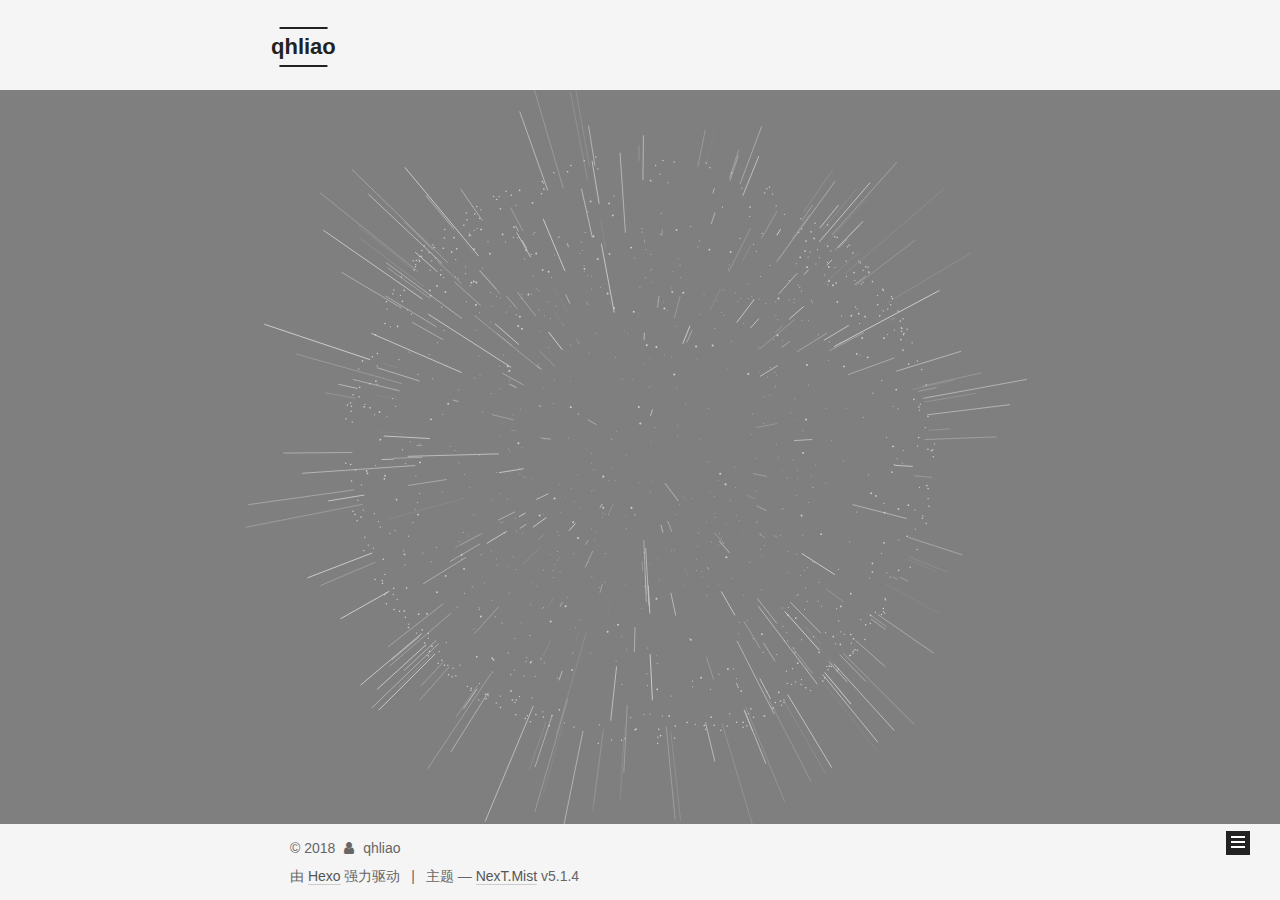
<file: archives/2018/08/index.html>
<!DOCTYPE html>



  


<html class="theme-next mist use-motion" lang="zh-Hans">
<head>
  <meta charset="UTF-8"/>
<meta http-equiv="X-UA-Compatible" content="IE=edge" />
<meta name="viewport" content="width=device-width, initial-scale=1, maximum-scale=1"/>
<meta name="theme-color" content="#222">









<meta http-equiv="Cache-Control" content="no-transform" />
<meta http-equiv="Cache-Control" content="no-siteapp" />
















  
  
  <link href="/lib/fancybox/source/jquery.fancybox.css?v=2.1.5" rel="stylesheet" type="text/css" />







<link href="/lib/font-awesome/css/font-awesome.min.css?v=4.6.2" rel="stylesheet" type="text/css" />

<link href="/css/main.css?v=5.1.4" rel="stylesheet" type="text/css" />


  <link rel="apple-touch-icon" sizes="180x180" href="/images/apple-touch-icon-next.png?v=5.1.4">


  <link rel="icon" type="image/png" sizes="32x32" href="/images/favicon-32x32-next.png?v=5.1.4">


  <link rel="icon" type="image/png" sizes="16x16" href="/images/favicon-16x16-next.png?v=5.1.4">


  <link rel="mask-icon" href="/images/logo.svg?v=5.1.4" color="#222">





  <meta name="keywords" content="Hexo, NexT" />










<meta name="description" content="超大陆天下第一">
<meta property="og:type" content="website">
<meta property="og:title" content="qhliao">
<meta property="og:url" content="http://yoursite.com/archives/2018/08/index.html">
<meta property="og:site_name" content="qhliao">
<meta property="og:description" content="超大陆天下第一">
<meta property="og:locale" content="zh-Hans">
<meta name="twitter:card" content="summary">
<meta name="twitter:title" content="qhliao">
<meta name="twitter:description" content="超大陆天下第一">



<script type="text/javascript" id="hexo.configurations">
  var NexT = window.NexT || {};
  var CONFIG = {
    root: '/',
    scheme: 'Mist',
    version: '5.1.4',
    sidebar: {"position":"left","display":"post","offset":12,"b2t":false,"scrollpercent":false,"onmobile":false},
    fancybox: true,
    tabs: true,
    motion: {"enable":true,"async":false,"transition":{"post_block":"fadeIn","post_header":"slideDownIn","post_body":"slideDownIn","coll_header":"slideLeftIn","sidebar":"slideUpIn"}},
    duoshuo: {
      userId: '0',
      author: '博主'
    },
    algolia: {
      applicationID: '',
      apiKey: '',
      indexName: '',
      hits: {"per_page":10},
      labels: {"input_placeholder":"Search for Posts","hits_empty":"We didn't find any results for the search: ${query}","hits_stats":"${hits} results found in ${time} ms"}
    }
  };
</script>



  <link rel="canonical" href="http://yoursite.com/archives/2018/08/"/>





  <title>归档 | qhliao</title>
  








</head>

<body itemscope itemtype="http://schema.org/WebPage" lang="zh-Hans">

  
  
    
  

  <div class="container sidebar-position-left page-archive">
    <div class="headband"></div>

    <header id="header" class="header" itemscope itemtype="http://schema.org/WPHeader">
      <div class="header-inner"><div class="site-brand-wrapper">
  <div class="site-meta ">
    

    <div class="custom-logo-site-title">
      <a href="/"  class="brand" rel="start">
        <span class="logo-line-before"><i></i></span>
        <span class="site-title">qhliao</span>
        <span class="logo-line-after"><i></i></span>
      </a>
    </div>
      
        <p class="site-subtitle"></p>
      
  </div>

  <div class="site-nav-toggle">
    <button>
      <span class="btn-bar"></span>
      <span class="btn-bar"></span>
      <span class="btn-bar"></span>
    </button>
  </div>
</div>

<nav class="site-nav">
  

  
    <ul id="menu" class="menu">
      
        
        <li class="menu-item menu-item-home">
          <a href="/" rel="section">
            
              <i class="menu-item-icon fa fa-fw fa-home"></i> <br />
            
            首页
          </a>
        </li>
      
        
        <li class="menu-item menu-item-about">
          <a href="/about/" rel="section">
            
              <i class="menu-item-icon fa fa-fw fa-user"></i> <br />
            
            关于
          </a>
        </li>
      
        
        <li class="menu-item menu-item-tags">
          <a href="/tags/" rel="section">
            
              <i class="menu-item-icon fa fa-fw fa-tags"></i> <br />
            
            标签
          </a>
        </li>
      
        
        <li class="menu-item menu-item-archives">
          <a href="/archives/" rel="section">
            
              <i class="menu-item-icon fa fa-fw fa-archive"></i> <br />
            
            归档
          </a>
        </li>
      
        
        <li class="menu-item menu-item-commonweal">
          <a href="/404/" rel="section">
            
              <i class="menu-item-icon fa fa-fw fa-heartbeat"></i> <br />
            
            公益404
          </a>
        </li>
      

      
    </ul>
  

  
</nav>



 </div>
    </header>

    <main id="main" class="main">
      <div class="main-inner">
        <div class="content-wrap">
          <div id="content" class="content">
            

  
  
  
  <div class="post-block archive">
    <div id="posts" class="posts-collapse">
      <span class="archive-move-on"></span>

      <span class="archive-page-counter">
        
        
        
          
        
        嗯..! 目前共计 1 篇日志。 继续努力。
      </span>

      

        
        
        

        
          
          <div class="collection-title">
            <h1 class="archive-year" id="archive-year-2018">2018</h1>
          </div>
        
        

        

  <article class="post post-type-normal" itemscope itemtype="http://schema.org/Article">
    <header class="post-header">

      <h2 class="post-title">
        
            <a class="post-title-link" href="/2018/08/02/hello-world/" itemprop="url">
              
                <span itemprop="name">Hello World</span>
              
            </a>
        
      </h2>

      <div class="post-meta">
        <time class="post-time" itemprop="dateCreated"
              datetime="2018-08-02T09:15:06+08:00"
              content="2018-08-02" >
          08-02
        </time>
      </div>

    </header>
  </article>



      

    </div>
  </div>
  
  
  

  



          </div>
          


          

        </div>
        
          
  
  <div class="sidebar-toggle">
    <div class="sidebar-toggle-line-wrap">
      <span class="sidebar-toggle-line sidebar-toggle-line-first"></span>
      <span class="sidebar-toggle-line sidebar-toggle-line-middle"></span>
      <span class="sidebar-toggle-line sidebar-toggle-line-last"></span>
    </div>
  </div>

  <aside id="sidebar" class="sidebar">
    
    <div class="sidebar-inner">

      

      

      <section class="site-overview-wrap sidebar-panel sidebar-panel-active">
        <div class="site-overview">
          <div class="site-author motion-element" itemprop="author" itemscope itemtype="http://schema.org/Person">
            
              <p class="site-author-name" itemprop="name">qhliao</p>
              <p class="site-description motion-element" itemprop="description">超大陆天下第一</p>
          </div>

          <nav class="site-state motion-element">

            
              <div class="site-state-item site-state-posts">
              
                <a href="/archives/">
              
                  <span class="site-state-item-count">1</span>
                  <span class="site-state-item-name">日志</span>
                </a>
              </div>
            

            

            

          </nav>

          

          
            <div class="links-of-author motion-element">
                
                  <span class="links-of-author-item">
                    <a href="https://github.com/402900550" target="_blank" title="GitHub">
                      
                        <i class="fa fa-fw fa-github"></i>GitHub</a>
                  </span>
                
            </div>
          

          
          

          
          

          

        </div>
      </section>

      

      

    </div>
  </aside>


        
      </div>
    </main>

    <footer id="footer" class="footer">
      <div class="footer-inner">
        <div class="copyright">&copy; <span itemprop="copyrightYear">2018</span>
  <span class="with-love">
    <i class="fa fa-user"></i>
  </span>
  <span class="author" itemprop="copyrightHolder">qhliao</span>

  
</div>


  <div class="powered-by">由 <a class="theme-link" target="_blank" href="https://hexo.io">Hexo</a> 强力驱动</div>



  <span class="post-meta-divider">|</span>



  <div class="theme-info">主题 &mdash; <a class="theme-link" target="_blank" href="https://github.com/iissnan/hexo-theme-next">NexT.Mist</a> v5.1.4</div>




        







        
      </div>
    </footer>

    
      <div class="back-to-top">
        <i class="fa fa-arrow-up"></i>
        
      </div>
    

    

  </div>

  

<script type="text/javascript">
  if (Object.prototype.toString.call(window.Promise) !== '[object Function]') {
    window.Promise = null;
  }
</script>









  








  
  





  
  
    <script type="text/javascript" src="/lib/jquery/index.js?v=2.1.3"></script>
  

  
  
    <script type="text/javascript" src="/lib/fastclick/lib/fastclick.min.js?v=1.0.6"></script>
  

  
  
    <script type="text/javascript" src="/lib/jquery_lazyload/jquery.lazyload.js?v=1.9.7"></script>
  

  
  
    <script type="text/javascript" src="/lib/velocity/velocity.min.js?v=1.2.1"></script>
  

  
  
    <script type="text/javascript" src="/lib/velocity/velocity.ui.min.js?v=1.2.1"></script>
  

  
  
    <script type="text/javascript" src="/lib/fancybox/source/jquery.fancybox.pack.js?v=2.1.5"></script>
  

  
  
    <script type="text/javascript" src="/lib/three/three.min.js"></script>
  

  
  
    <script type="text/javascript" src="/lib/three/canvas_sphere.min.js"></script>
  


  


  <script type="text/javascript" src="/js/src/utils.js?v=5.1.4"></script>

  <script type="text/javascript" src="/js/src/motion.js?v=5.1.4"></script>



  
  

  

  


  <script type="text/javascript" src="/js/src/bootstrap.js?v=5.1.4"></script>



  


  




	





  





  












  





  

  

  

  
  

  

  

  

</body>
</html>
</file>
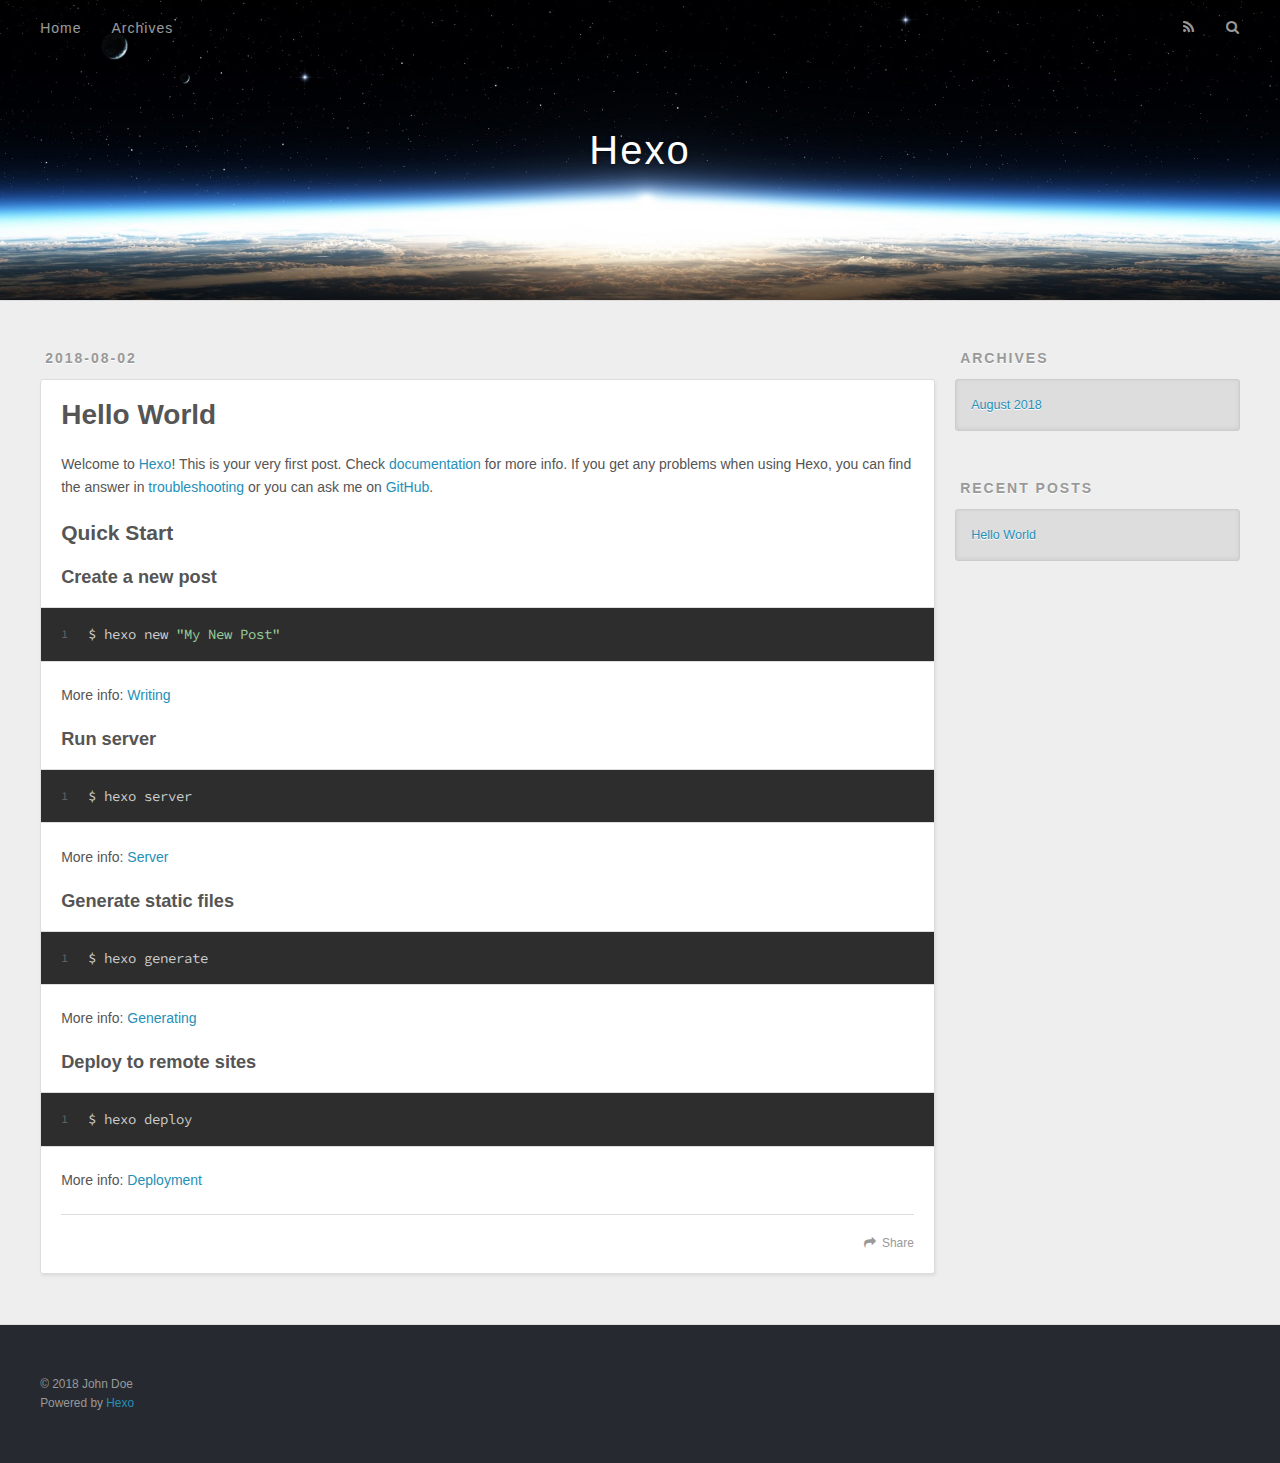
<file: 2018/08/02/hello-world/index.html>
<!DOCTYPE html>
<html>
<head>
  <meta charset="utf-8">
  

  
  <title>Hello World | Hexo</title>
  <meta name="viewport" content="width=device-width, initial-scale=1, maximum-scale=1">
  <meta name="description" content="Welcome to Hexo! This is your very first post. Check documentation for more info. If you get any problems when using Hexo, you can find the answer in troubleshooting or you can ask me on GitHub. Quick">
<meta property="og:type" content="article">
<meta property="og:title" content="Hello World">
<meta property="og:url" content="http://yoursite.com/2018/08/02/hello-world/index.html">
<meta property="og:site_name" content="Hexo">
<meta property="og:description" content="Welcome to Hexo! This is your very first post. Check documentation for more info. If you get any problems when using Hexo, you can find the answer in troubleshooting or you can ask me on GitHub. Quick">
<meta property="og:locale" content="default">
<meta property="og:updated_time" content="2018-08-02T01:15:06.837Z">
<meta name="twitter:card" content="summary">
<meta name="twitter:title" content="Hello World">
<meta name="twitter:description" content="Welcome to Hexo! This is your very first post. Check documentation for more info. If you get any problems when using Hexo, you can find the answer in troubleshooting or you can ask me on GitHub. Quick">
  
    <link rel="alternate" href="/atom.xml" title="Hexo" type="application/atom+xml">
  
  
    <link rel="icon" href="/favicon.png">
  
  
    <link href="//fonts.googleapis.com/css?family=Source+Code+Pro" rel="stylesheet" type="text/css">
  
  <link rel="stylesheet" href="/css/style.css">
</head>

<body>
  <div id="container">
    <div id="wrap">
      <header id="header">
  <div id="banner"></div>
  <div id="header-outer" class="outer">
    <div id="header-title" class="inner">
      <h1 id="logo-wrap">
        <a href="/" id="logo">Hexo</a>
      </h1>
      
    </div>
    <div id="header-inner" class="inner">
      <nav id="main-nav">
        <a id="main-nav-toggle" class="nav-icon"></a>
        
          <a class="main-nav-link" href="/">Home</a>
        
          <a class="main-nav-link" href="/archives">Archives</a>
        
      </nav>
      <nav id="sub-nav">
        
          <a id="nav-rss-link" class="nav-icon" href="/atom.xml" title="RSS Feed"></a>
        
        <a id="nav-search-btn" class="nav-icon" title="Search"></a>
      </nav>
      <div id="search-form-wrap">
        <form action="//google.com/search" method="get" accept-charset="UTF-8" class="search-form"><input type="search" name="q" class="search-form-input" placeholder="Search"><button type="submit" class="search-form-submit">&#xF002;</button><input type="hidden" name="sitesearch" value="http://yoursite.com"></form>
      </div>
    </div>
  </div>
</header>
      <div class="outer">
        <section id="main"><article id="post-hello-world" class="article article-type-post" itemscope itemprop="blogPost">
  <div class="article-meta">
    <a href="/2018/08/02/hello-world/" class="article-date">
  <time datetime="2018-08-02T01:15:06.837Z" itemprop="datePublished">2018-08-02</time>
</a>
    
  </div>
  <div class="article-inner">
    
    
      <header class="article-header">
        
  
    <h1 class="article-title" itemprop="name">
      Hello World
    </h1>
  

      </header>
    
    <div class="article-entry" itemprop="articleBody">
      
        <p>Welcome to <a href="https://hexo.io/" target="_blank" rel="noopener">Hexo</a>! This is your very first post. Check <a href="https://hexo.io/docs/" target="_blank" rel="noopener">documentation</a> for more info. If you get any problems when using Hexo, you can find the answer in <a href="https://hexo.io/docs/troubleshooting.html" target="_blank" rel="noopener">troubleshooting</a> or you can ask me on <a href="https://github.com/hexojs/hexo/issues" target="_blank" rel="noopener">GitHub</a>.</p>
<h2 id="Quick-Start"><a href="#Quick-Start" class="headerlink" title="Quick Start"></a>Quick Start</h2><h3 id="Create-a-new-post"><a href="#Create-a-new-post" class="headerlink" title="Create a new post"></a>Create a new post</h3><figure class="highlight bash"><table><tr><td class="gutter"><pre><span class="line">1</span><br></pre></td><td class="code"><pre><span class="line">$ hexo new <span class="string">"My New Post"</span></span><br></pre></td></tr></table></figure>
<p>More info: <a href="https://hexo.io/docs/writing.html" target="_blank" rel="noopener">Writing</a></p>
<h3 id="Run-server"><a href="#Run-server" class="headerlink" title="Run server"></a>Run server</h3><figure class="highlight bash"><table><tr><td class="gutter"><pre><span class="line">1</span><br></pre></td><td class="code"><pre><span class="line">$ hexo server</span><br></pre></td></tr></table></figure>
<p>More info: <a href="https://hexo.io/docs/server.html" target="_blank" rel="noopener">Server</a></p>
<h3 id="Generate-static-files"><a href="#Generate-static-files" class="headerlink" title="Generate static files"></a>Generate static files</h3><figure class="highlight bash"><table><tr><td class="gutter"><pre><span class="line">1</span><br></pre></td><td class="code"><pre><span class="line">$ hexo generate</span><br></pre></td></tr></table></figure>
<p>More info: <a href="https://hexo.io/docs/generating.html" target="_blank" rel="noopener">Generating</a></p>
<h3 id="Deploy-to-remote-sites"><a href="#Deploy-to-remote-sites" class="headerlink" title="Deploy to remote sites"></a>Deploy to remote sites</h3><figure class="highlight bash"><table><tr><td class="gutter"><pre><span class="line">1</span><br></pre></td><td class="code"><pre><span class="line">$ hexo deploy</span><br></pre></td></tr></table></figure>
<p>More info: <a href="https://hexo.io/docs/deployment.html" target="_blank" rel="noopener">Deployment</a></p>

      
    </div>
    <footer class="article-footer">
      <a data-url="http://yoursite.com/2018/08/02/hello-world/" data-id="cjkbvlycl0000usk3clud7p92" class="article-share-link">Share</a>
      
      
    </footer>
  </div>
  
    
  
</article>

</section>
        
          <aside id="sidebar">
  
    

  
    

  
    
  
    
  <div class="widget-wrap">
    <h3 class="widget-title">Archives</h3>
    <div class="widget">
      <ul class="archive-list"><li class="archive-list-item"><a class="archive-list-link" href="/archives/2018/08/">August 2018</a></li></ul>
    </div>
  </div>


  
    
  <div class="widget-wrap">
    <h3 class="widget-title">Recent Posts</h3>
    <div class="widget">
      <ul>
        
          <li>
            <a href="/2018/08/02/hello-world/">Hello World</a>
          </li>
        
      </ul>
    </div>
  </div>

  
</aside>
        
      </div>
      <footer id="footer">
  
  <div class="outer">
    <div id="footer-info" class="inner">
      &copy; 2018 John Doe<br>
      Powered by <a href="http://hexo.io/" target="_blank">Hexo</a>
    </div>
  </div>
</footer>
    </div>
    <nav id="mobile-nav">
  
    <a href="/" class="mobile-nav-link">Home</a>
  
    <a href="/archives" class="mobile-nav-link">Archives</a>
  
</nav>
    

<script src="//ajax.googleapis.com/ajax/libs/jquery/2.0.3/jquery.min.js"></script>


  <link rel="stylesheet" href="/fancybox/jquery.fancybox.css">
  <script src="/fancybox/jquery.fancybox.pack.js"></script>


<script src="/js/script.js"></script>



  </div>
</body>
</html>
</file>
<file: css/style.css>
body {
  width: 100%;
}
body:before,
body:after {
  content: "";
  display: table;
}
body:after {
  clear: both;
}
html,
body,
div,
span,
applet,
object,
iframe,
h1,
h2,
h3,
h4,
h5,
h6,
p,
blockquote,
pre,
a,
abbr,
acronym,
address,
big,
cite,
code,
del,
dfn,
em,
img,
ins,
kbd,
q,
s,
samp,
small,
strike,
strong,
sub,
sup,
tt,
var,
dl,
dt,
dd,
ol,
ul,
li,
fieldset,
form,
label,
legend,
table,
caption,
tbody,
tfoot,
thead,
tr,
th,
td {
  margin: 0;
  padding: 0;
  border: 0;
  outline: 0;
  font-weight: inherit;
  font-style: inherit;
  font-family: inherit;
  font-size: 100%;
  vertical-align: baseline;
}
body {
  line-height: 1;
  color: #000;
  background: #fff;
}
ol,
ul {
  list-style: none;
}
table {
  border-collapse: separate;
  border-spacing: 0;
  vertical-align: middle;
}
caption,
th,
td {
  text-align: left;
  font-weight: normal;
  vertical-align: middle;
}
a img {
  border: none;
}
input,
button {
  margin: 0;
  padding: 0;
}
input::-moz-focus-inner,
button::-moz-focus-inner {
  border: 0;
  padding: 0;
}
@font-face {
  font-family: FontAwesome;
  font-style: normal;
  font-weight: normal;
  src: url("fonts/fontawesome-webfont.eot?v=#4.0.3");
  src: url("fonts/fontawesome-webfont.eot?#iefix&v=#4.0.3") format("embedded-opentype"), url("fonts/fontawesome-webfont.woff?v=#4.0.3") format("woff"), url("fonts/fontawesome-webfont.ttf?v=#4.0.3") format("truetype"), url("fonts/fontawesome-webfont.svg#fontawesomeregular?v=#4.0.3") format("svg");
}
html,
body,
#container {
  height: 100%;
}
body {
  background: #eee;
  font: 14px -apple-system, BlinkMacSystemFont, "Segoe UI", "Roboto", "Oxygen", "Ubuntu", "Cantarell", "Fira Sans", "Droid Sans", "Helvetica Neue", sans-serif;
  -webkit-text-size-adjust: 100%;
}
.outer {
  max-width: 1220px;
  margin: 0 auto;
  padding: 0 20px;
}
.outer:before,
.outer:after {
  content: "";
  display: table;
}
.outer:after {
  clear: both;
}
.inner {
  display: inline;
  float: left;
  width: 98.33333333333333%;
  margin: 0 0.833333333333333%;
}
.left,
.alignleft {
  float: left;
}
.right,
.alignright {
  float: right;
}
.clear {
  clear: both;
}
#container {
  position: relative;
}
.mobile-nav-on {
  overflow: hidden;
}
#wrap {
  height: 100%;
  width: 100%;
  position: absolute;
  top: 0;
  left: 0;
  -webkit-transition: 0.2s ease-out;
  -moz-transition: 0.2s ease-out;
  -ms-transition: 0.2s ease-out;
  transition: 0.2s ease-out;
  z-index: 1;
  background: #eee;
}
.mobile-nav-on #wrap {
  left: 280px;
}
@media screen and (min-width: 768px) {
  #main {
    display: inline;
    float: left;
    width: 73.33333333333333%;
    margin: 0 0.833333333333333%;
  }
}
.article-date,
.article-category-link,
.archive-year,
.widget-title {
  text-decoration: none;
  text-transform: uppercase;
  letter-spacing: 2px;
  color: #999;
  margin-bottom: 1em;
  margin-left: 5px;
  line-height: 1em;
  text-shadow: 0 1px #fff;
  font-weight: bold;
}
.article-inner,
.archive-article-inner {
  background: #fff;
  -webkit-box-shadow: 1px 2px 3px #ddd;
  box-shadow: 1px 2px 3px #ddd;
  border: 1px solid #ddd;
  border-radius: 3px;
}
.article-entry h1,
.widget h1 {
  font-size: 2em;
}
.article-entry h2,
.widget h2 {
  font-size: 1.5em;
}
.article-entry h3,
.widget h3 {
  font-size: 1.3em;
}
.article-entry h4,
.widget h4 {
  font-size: 1.2em;
}
.article-entry h5,
.widget h5 {
  font-size: 1em;
}
.article-entry h6,
.widget h6 {
  font-size: 1em;
  color: #999;
}
.article-entry hr,
.widget hr {
  border: 1px dashed #ddd;
}
.article-entry strong,
.widget strong {
  font-weight: bold;
}
.article-entry em,
.widget em,
.article-entry cite,
.widget cite {
  font-style: italic;
}
.article-entry sup,
.widget sup,
.article-entry sub,
.widget sub {
  font-size: 0.75em;
  line-height: 0;
  position: relative;
  vertical-align: baseline;
}
.article-entry sup,
.widget sup {
  top: -0.5em;
}
.article-entry sub,
.widget sub {
  bottom: -0.2em;
}
.article-entry small,
.widget small {
  font-size: 0.85em;
}
.article-entry acronym,
.widget acronym,
.article-entry abbr,
.widget abbr {
  border-bottom: 1px dotted;
}
.article-entry ul,
.widget ul,
.article-entry ol,
.widget ol,
.article-entry dl,
.widget dl {
  margin: 0 20px;
  line-height: 1.6em;
}
.article-entry ul ul,
.widget ul ul,
.article-entry ol ul,
.widget ol ul,
.article-entry ul ol,
.widget ul ol,
.article-entry ol ol,
.widget ol ol {
  margin-top: 0;
  margin-bottom: 0;
}
.article-entry ul,
.widget ul {
  list-style: disc;
}
.article-entry ol,
.widget ol {
  list-style: decimal;
}
.article-entry dt,
.widget dt {
  font-weight: bold;
}
#header {
  height: 300px;
  position: relative;
  border-bottom: 1px solid #ddd;
}
#header:before,
#header:after {
  content: "";
  position: absolute;
  left: 0;
  right: 0;
  height: 40px;
}
#header:before {
  top: 0;
  background: -webkit-linear-gradient(rgba(0,0,0,0.2), transparent);
  background: -moz-linear-gradient(rgba(0,0,0,0.2), transparent);
  background: -ms-linear-gradient(rgba(0,0,0,0.2), transparent);
  background: linear-gradient(rgba(0,0,0,0.2), transparent);
}
#header:after {
  bottom: 0;
  background: -webkit-linear-gradient(transparent, rgba(0,0,0,0.2));
  background: -moz-linear-gradient(transparent, rgba(0,0,0,0.2));
  background: -ms-linear-gradient(transparent, rgba(0,0,0,0.2));
  background: linear-gradient(transparent, rgba(0,0,0,0.2));
}
#header-outer {
  height: 100%;
  position: relative;
}
#header-inner {
  position: relative;
  overflow: hidden;
}
#banner {
  position: absolute;
  top: 0;
  left: 0;
  width: 100%;
  height: 100%;
  background: url("images/banner.jpg") center #000;
  -webkit-background-size: cover;
  -moz-background-size: cover;
  background-size: cover;
  z-index: -1;
}
#header-title {
  text-align: center;
  height: 40px;
  position: absolute;
  top: 50%;
  left: 0;
  margin-top: -20px;
}
#logo,
#subtitle {
  text-decoration: none;
  color: #fff;
  font-weight: 300;
  text-shadow: 0 1px 4px rgba(0,0,0,0.3);
}
#logo {
  font-size: 40px;
  line-height: 40px;
  letter-spacing: 2px;
}
#subtitle {
  font-size: 16px;
  line-height: 16px;
  letter-spacing: 1px;
}
#subtitle-wrap {
  margin-top: 16px;
}
#main-nav {
  float: left;
  margin-left: -15px;
}
.nav-icon,
.main-nav-link {
  float: left;
  color: #fff;
  opacity: 0.6;
  text-decoration: none;
  text-shadow: 0 1px rgba(0,0,0,0.2);
  -webkit-transition: opacity 0.2s;
  -moz-transition: opacity 0.2s;
  -ms-transition: opacity 0.2s;
  transition: opacity 0.2s;
  display: block;
  padding: 20px 15px;
}
.nav-icon:hover,
.main-nav-link:hover {
  opacity: 1;
}
.nav-icon {
  font-family: FontAwesome;
  text-align: center;
  font-size: 14px;
  width: 14px;
  height: 14px;
  padding: 20px 15px;
  position: relative;
  cursor: pointer;
}
.main-nav-link {
  font-weight: 300;
  letter-spacing: 1px;
}
@media screen and (max-width: 479px) {
  .main-nav-link {
    display: none;
  }
}
#main-nav-toggle {
  display: none;
}
#main-nav-toggle:before {
  content: "\f0c9";
}
@media screen and (max-width: 479px) {
  #main-nav-toggle {
    display: block;
  }
}
#sub-nav {
  float: right;
  margin-right: -15px;
}
#nav-rss-link:before {
  content: "\f09e";
}
#nav-search-btn:before {
  content: "\f002";
}
#search-form-wrap {
  position: absolute;
  top: 15px;
  width: 150px;
  height: 30px;
  right: -150px;
  opacity: 0;
  -webkit-transition: 0.2s ease-out;
  -moz-transition: 0.2s ease-out;
  -ms-transition: 0.2s ease-out;
  transition: 0.2s ease-out;
}
#search-form-wrap.on {
  opacity: 1;
  right: 0;
}
@media screen and (max-width: 479px) {
  #search-form-wrap {
    width: 100%;
    right: -100%;
  }
}
.search-form {
  position: absolute;
  top: 0;
  left: 0;
  right: 0;
  background: #fff;
  padding: 5px 15px;
  border-radius: 15px;
  -webkit-box-shadow: 0 0 10px rgba(0,0,0,0.3);
  box-shadow: 0 0 10px rgba(0,0,0,0.3);
}
.search-form-input {
  border: none;
  background: none;
  color: #555;
  width: 100%;
  font: 13px -apple-system, BlinkMacSystemFont, "Segoe UI", "Roboto", "Oxygen", "Ubuntu", "Cantarell", "Fira Sans", "Droid Sans", "Helvetica Neue", sans-serif;
  outline: none;
}
.search-form-input::-webkit-search-results-decoration,
.search-form-input::-webkit-search-cancel-button {
  -webkit-appearance: none;
}
.search-form-submit {
  position: absolute;
  top: 50%;
  right: 10px;
  margin-top: -7px;
  font: 13px FontAwesome;
  border: none;
  background: none;
  color: #bbb;
  cursor: pointer;
}
.search-form-submit:hover,
.search-form-submit:focus {
  color: #777;
}
.article {
  margin: 50px 0;
}
.article-inner {
  overflow: hidden;
}
.article-meta:before,
.article-meta:after {
  content: "";
  display: table;
}
.article-meta:after {
  clear: both;
}
.article-date {
  float: left;
}
.article-category {
  float: left;
  line-height: 1em;
  color: #ccc;
  text-shadow: 0 1px #fff;
  margin-left: 8px;
}
.article-category:before {
  content: "\2022";
}
.article-category-link {
  margin: 0 12px 1em;
}
.article-header {
  padding: 20px 20px 0;
}
.article-title {
  text-decoration: none;
  font-size: 2em;
  font-weight: bold;
  color: #555;
  line-height: 1.1em;
  -webkit-transition: color 0.2s;
  -moz-transition: color 0.2s;
  -ms-transition: color 0.2s;
  transition: color 0.2s;
}
a.article-title:hover {
  color: #258fb8;
}
.article-entry {
  color: #555;
  padding: 0 20px;
}
.article-entry:before,
.article-entry:after {
  content: "";
  display: table;
}
.article-entry:after {
  clear: both;
}
.article-entry p,
.article-entry table {
  line-height: 1.6em;
  margin: 1.6em 0;
}
.article-entry h1,
.article-entry h2,
.article-entry h3,
.article-entry h4,
.article-entry h5,
.article-entry h6 {
  font-weight: bold;
}
.article-entry h1,
.article-entry h2,
.article-entry h3,
.article-entry h4,
.article-entry h5,
.article-entry h6 {
  line-height: 1.1em;
  margin: 1.1em 0;
}
.article-entry a {
  color: #258fb8;
  text-decoration: none;
}
.article-entry a:hover {
  text-decoration: underline;
}
.article-entry ul,
.article-entry ol,
.article-entry dl {
  margin-top: 1.6em;
  margin-bottom: 1.6em;
}
.article-entry img,
.article-entry video {
  max-width: 100%;
  height: auto;
  display: block;
  margin: auto;
}
.article-entry iframe {
  border: none;
}
.article-entry table {
  width: 100%;
  border-collapse: collapse;
  border-spacing: 0;
}
.article-entry th {
  font-weight: bold;
  border-bottom: 3px solid #ddd;
  padding-bottom: 0.5em;
}
.article-entry td {
  border-bottom: 1px solid #ddd;
  padding: 10px 0;
}
.article-entry blockquote {
  font-family: Georgia, "Times New Roman", serif;
  font-size: 1.4em;
  margin: 1.6em 20px;
  text-align: center;
}
.article-entry blockquote footer {
  font-size: 14px;
  margin: 1.6em 0;
  font-family: -apple-system, BlinkMacSystemFont, "Segoe UI", "Roboto", "Oxygen", "Ubuntu", "Cantarell", "Fira Sans", "Droid Sans", "Helvetica Neue", sans-serif;
}
.article-entry blockquote footer cite:before {
  content: "—";
  padding: 0 0.5em;
}
.article-entry .pullquote {
  text-align: left;
  width: 45%;
  margin: 0;
}
.article-entry .pullquote.left {
  margin-left: 0.5em;
  margin-right: 1em;
}
.article-entry .pullquote.right {
  margin-right: 0.5em;
  margin-left: 1em;
}
.article-entry .caption {
  color: #999;
  display: block;
  font-size: 0.9em;
  margin-top: 0.5em;
  position: relative;
  text-align: center;
}
.article-entry .video-container {
  position: relative;
  padding-top: 56.25%;
  height: 0;
  overflow: hidden;
}
.article-entry .video-container iframe,
.article-entry .video-container object,
.article-entry .video-container embed {
  position: absolute;
  top: 0;
  left: 0;
  width: 100%;
  height: 100%;
  margin-top: 0;
}
.article-more-link a {
  display: inline-block;
  line-height: 1em;
  padding: 6px 15px;
  border-radius: 15px;
  background: #eee;
  color: #999;
  text-shadow: 0 1px #fff;
  text-decoration: none;
}
.article-more-link a:hover {
  background: #258fb8;
  color: #fff;
  text-decoration: none;
  text-shadow: 0 1px #1e7293;
}
.article-footer {
  font-size: 0.85em;
  line-height: 1.6em;
  border-top: 1px solid #ddd;
  padding-top: 1.6em;
  margin: 0 20px 20px;
}
.article-footer:before,
.article-footer:after {
  content: "";
  display: table;
}
.article-footer:after {
  clear: both;
}
.article-footer a {
  color: #999;
  text-decoration: none;
}
.article-footer a:hover {
  color: #555;
}
.article-tag-list-item {
  float: left;
  margin-right: 10px;
}
.article-tag-list-link:before {
  content: "#";
}
.article-comment-link {
  float: right;
}
.article-comment-link:before {
  content: "\f075";
  font-family: FontAwesome;
  padding-right: 8px;
}
.article-share-link {
  cursor: pointer;
  float: right;
  margin-left: 20px;
}
.article-share-link:before {
  content: "\f064";
  font-family: FontAwesome;
  padding-right: 6px;
}
#article-nav {
  position: relative;
}
#article-nav:before,
#article-nav:after {
  content: "";
  display: table;
}
#article-nav:after {
  clear: both;
}
@media screen and (min-width: 768px) {
  #article-nav {
    margin: 50px 0;
  }
  #article-nav:before {
    width: 8px;
    height: 8px;
    position: absolute;
    top: 50%;
    left: 50%;
    margin-top: -4px;
    margin-left: -4px;
    content: "";
    border-radius: 50%;
    background: #ddd;
    -webkit-box-shadow: 0 1px 2px #fff;
    box-shadow: 0 1px 2px #fff;
  }
}
.article-nav-link-wrap {
  text-decoration: none;
  text-shadow: 0 1px #fff;
  color: #999;
  -webkit-box-sizing: border-box;
  -moz-box-sizing: border-box;
  box-sizing: border-box;
  margin-top: 50px;
  text-align: center;
  display: block;
}
.article-nav-link-wrap:hover {
  color: #555;
}
@media screen and (min-width: 768px) {
  .article-nav-link-wrap {
    width: 50%;
    margin-top: 0;
  }
}
@media screen and (min-width: 768px) {
  #article-nav-newer {
    float: left;
    text-align: right;
    padding-right: 20px;
  }
}
@media screen and (min-width: 768px) {
  #article-nav-older {
    float: right;
    text-align: left;
    padding-left: 20px;
  }
}
.article-nav-caption {
  text-transform: uppercase;
  letter-spacing: 2px;
  color: #ddd;
  line-height: 1em;
  font-weight: bold;
}
#article-nav-newer .article-nav-caption {
  margin-right: -2px;
}
.article-nav-title {
  font-size: 0.85em;
  line-height: 1.6em;
  margin-top: 0.5em;
}
.article-share-box {
  position: absolute;
  display: none;
  background: #fff;
  -webkit-box-shadow: 1px 2px 10px rgba(0,0,0,0.2);
  box-shadow: 1px 2px 10px rgba(0,0,0,0.2);
  border-radius: 3px;
  margin-left: -145px;
  overflow: hidden;
  z-index: 1;
}
.article-share-box.on {
  display: block;
}
.article-share-input {
  width: 100%;
  background: none;
  -webkit-box-sizing: border-box;
  -moz-box-sizing: border-box;
  box-sizing: border-box;
  font: 14px -apple-system, BlinkMacSystemFont, "Segoe UI", "Roboto", "Oxygen", "Ubuntu", "Cantarell", "Fira Sans", "Droid Sans", "Helvetica Neue", sans-serif;
  padding: 0 15px;
  color: #555;
  outline: none;
  border: 1px solid #ddd;
  border-radius: 3px 3px 0 0;
  height: 36px;
  line-height: 36px;
}
.article-share-links {
  background: #eee;
}
.article-share-links:before,
.article-share-links:after {
  content: "";
  display: table;
}
.article-share-links:after {
  clear: both;
}
.article-share-twitter,
.article-share-facebook,
.article-share-pinterest,
.article-share-google {
  width: 50px;
  height: 36px;
  display: block;
  float: left;
  position: relative;
  color: #999;
  text-shadow: 0 1px #fff;
}
.article-share-twitter:before,
.article-share-facebook:before,
.article-share-pinterest:before,
.article-share-google:before {
  font-size: 20px;
  font-family: FontAwesome;
  width: 20px;
  height: 20px;
  position: absolute;
  top: 50%;
  left: 50%;
  margin-top: -10px;
  margin-left: -10px;
  text-align: center;
}
.article-share-twitter:hover,
.article-share-facebook:hover,
.article-share-pinterest:hover,
.article-share-google:hover {
  color: #fff;
}
.article-share-twitter:before {
  content: "\f099";
}
.article-share-twitter:hover {
  background: #00aced;
  text-shadow: 0 1px #008abe;
}
.article-share-facebook:before {
  content: "\f09a";
}
.article-share-facebook:hover {
  background: #3b5998;
  text-shadow: 0 1px #2f477a;
}
.article-share-pinterest:before {
  content: "\f0d2";
}
.article-share-pinterest:hover {
  background: #cb2027;
  text-shadow: 0 1px #a21a1f;
}
.article-share-google:before {
  content: "\f0d5";
}
.article-share-google:hover {
  background: #dd4b39;
  text-shadow: 0 1px #be3221;
}
.article-gallery {
  background: #000;
  position: relative;
}
.article-gallery-photos {
  position: relative;
  overflow: hidden;
}
.article-gallery-img {
  display: none;
  max-width: 100%;
}
.article-gallery-img:first-child {
  display: block;
}
.article-gallery-img.loaded {
  position: absolute;
  display: block;
}
.article-gallery-img img {
  display: block;
  max-width: 100%;
  margin: 0 auto;
}
#comments {
  background: #fff;
  -webkit-box-shadow: 1px 2px 3px #ddd;
  box-shadow: 1px 2px 3px #ddd;
  padding: 20px;
  border: 1px solid #ddd;
  border-radius: 3px;
  margin: 50px 0;
}
#comments a {
  color: #258fb8;
}
.archives-wrap {
  margin: 50px 0;
}
.archives:before,
.archives:after {
  content: "";
  display: table;
}
.archives:after {
  clear: both;
}
.archive-year-wrap {
  margin-bottom: 1em;
}
.archives {
  -webkit-column-gap: 10px;
  -moz-column-gap: 10px;
  column-gap: 10px;
}
@media screen and (min-width: 480px) and (max-width: 767px) {
  .archives {
    -webkit-column-count: 2;
    -moz-column-count: 2;
    column-count: 2;
  }
}
@media screen and (min-width: 768px) {
  .archives {
    -webkit-column-count: 3;
    -moz-column-count: 3;
    column-count: 3;
  }
}
.archive-article {
  -webkit-column-break-inside: avoid;
  page-break-inside: avoid;
  overflow: hidden;
  break-inside: avoid-column;
}
.archive-article-inner {
  padding: 10px;
  margin-bottom: 15px;
}
.archive-article-title {
  text-decoration: none;
  font-weight: bold;
  color: #555;
  -webkit-transition: color 0.2s;
  -moz-transition: color 0.2s;
  -ms-transition: color 0.2s;
  transition: color 0.2s;
  line-height: 1.6em;
}
.archive-article-title:hover {
  color: #258fb8;
}
.archive-article-footer {
  margin-top: 1em;
}
.archive-article-date {
  color: #999;
  text-decoration: none;
  font-size: 0.85em;
  line-height: 1em;
  margin-bottom: 0.5em;
  display: block;
}
#page-nav {
  margin: 50px auto;
  background: #fff;
  -webkit-box-shadow: 1px 2px 3px #ddd;
  box-shadow: 1px 2px 3px #ddd;
  border: 1px solid #ddd;
  border-radius: 3px;
  text-align: center;
  color: #999;
  overflow: hidden;
}
#page-nav:before,
#page-nav:after {
  content: "";
  display: table;
}
#page-nav:after {
  clear: both;
}
#page-nav a,
#page-nav span {
  padding: 10px 20px;
  line-height: 1;
  height: 2ex;
}
#page-nav a {
  color: #999;
  text-decoration: none;
}
#page-nav a:hover {
  background: #999;
  color: #fff;
}
#page-nav .prev {
  float: left;
}
#page-nav .next {
  float: right;
}
#page-nav .page-number {
  display: inline-block;
}
@media screen and (max-width: 479px) {
  #page-nav .page-number {
    display: none;
  }
}
#page-nav .current {
  color: #555;
  font-weight: bold;
}
#page-nav .space {
  color: #ddd;
}
#footer {
  background: #262a30;
  padding: 50px 0;
  border-top: 1px solid #ddd;
  color: #999;
}
#footer a {
  color: #258fb8;
  text-decoration: none;
}
#footer a:hover {
  text-decoration: underline;
}
#footer-info {
  line-height: 1.6em;
  font-size: 0.85em;
}
.article-entry pre,
.article-entry .highlight {
  background: #2d2d2d;
  margin: 0 -20px;
  padding: 15px 20px;
  border-style: solid;
  border-color: #ddd;
  border-width: 1px 0;
  overflow: auto;
  color: #ccc;
  line-height: 22.400000000000002px;
}
.article-entry .highlight .gutter pre,
.article-entry .gist .gist-file .gist-data .line-numbers {
  color: #666;
  font-size: 0.85em;
}
.article-entry pre,
.article-entry code {
  font-family: "Source Code Pro", Consolas, Monaco, Menlo, Consolas, monospace;
}
.article-entry code {
  background: #eee;
  text-shadow: 0 1px #fff;
  padding: 0 0.3em;
}
.article-entry pre code {
  background: none;
  text-shadow: none;
  padding: 0;
}
.article-entry .highlight pre {
  border: none;
  margin: 0;
  padding: 0;
}
.article-entry .highlight table {
  margin: 0;
  width: auto;
}
.article-entry .highlight td {
  border: none;
  padding: 0;
}
.article-entry .highlight figcaption {
  font-size: 0.85em;
  color: #999;
  line-height: 1em;
  margin-bottom: 1em;
}
.article-entry .highlight figcaption:before,
.article-entry .highlight figcaption:after {
  content: "";
  display: table;
}
.article-entry .highlight figcaption:after {
  clear: both;
}
.article-entry .highlight figcaption a {
  float: right;
}
.article-entry .highlight .gutter pre {
  text-align: right;
  padding-right: 20px;
}
.article-entry .highlight .line {
  height: 22.400000000000002px;
}
.article-entry .highlight .line.marked {
  background: #515151;
}
.article-entry .gist {
  margin: 0 -20px;
  border-style: solid;
  border-color: #ddd;
  border-width: 1px 0;
  background: #2d2d2d;
  padding: 15px 20px 15px 0;
}
.article-entry .gist .gist-file {
  border: none;
  font-family: "Source Code Pro", Consolas, Monaco, Menlo, Consolas, monospace;
  margin: 0;
}
.article-entry .gist .gist-file .gist-data {
  background: none;
  border: none;
}
.article-entry .gist .gist-file .gist-data .line-numbers {
  background: none;
  border: none;
  padding: 0 20px 0 0;
}
.article-entry .gist .gist-file .gist-data .line-data {
  padding: 0 !important;
}
.article-entry .gist .gist-file .highlight {
  margin: 0;
  padding: 0;
  border: none;
}
.article-entry .gist .gist-file .gist-meta {
  background: #2d2d2d;
  color: #999;
  font: 0.85em -apple-system, BlinkMacSystemFont, "Segoe UI", "Roboto", "Oxygen", "Ubuntu", "Cantarell", "Fira Sans", "Droid Sans", "Helvetica Neue", sans-serif;
  text-shadow: 0 0;
  padding: 0;
  margin-top: 1em;
  margin-left: 20px;
}
.article-entry .gist .gist-file .gist-meta a {
  color: #258fb8;
  font-weight: normal;
}
.article-entry .gist .gist-file .gist-meta a:hover {
  text-decoration: underline;
}
pre .comment,
pre .title {
  color: #999;
}
pre .variable,
pre .attribute,
pre .tag,
pre .regexp,
pre .ruby .constant,
pre .xml .tag .title,
pre .xml .pi,
pre .xml .doctype,
pre .html .doctype,
pre .css .id,
pre .css .class,
pre .css .pseudo {
  color: #f2777a;
}
pre .number,
pre .preprocessor,
pre .built_in,
pre .literal,
pre .params,
pre .constant {
  color: #f99157;
}
pre .class,
pre .ruby .class .title,
pre .css .rules .attribute {
  color: #9c9;
}
pre .string,
pre .value,
pre .inheritance,
pre .header,
pre .ruby .symbol,
pre .xml .cdata {
  color: #9c9;
}
pre .css .hexcolor {
  color: #6cc;
}
pre .function,
pre .python .decorator,
pre .python .title,
pre .ruby .function .title,
pre .ruby .title .keyword,
pre .perl .sub,
pre .javascript .title,
pre .coffeescript .title {
  color: #69c;
}
pre .keyword,
pre .javascript .function {
  color: #c9c;
}
@media screen and (max-width: 479px) {
  #mobile-nav {
    position: absolute;
    top: 0;
    left: 0;
    width: 280px;
    height: 100%;
    background: #191919;
    border-right: 1px solid #fff;
  }
}
@media screen and (max-width: 479px) {
  .mobile-nav-link {
    display: block;
    color: #999;
    text-decoration: none;
    padding: 15px 20px;
    font-weight: bold;
  }
  .mobile-nav-link:hover {
    color: #fff;
  }
}
@media screen and (min-width: 768px) {
  #sidebar {
    display: inline;
    float: left;
    width: 23.333333333333332%;
    margin: 0 0.833333333333333%;
  }
}
.widget-wrap {
  margin: 50px 0;
}
.widget {
  color: #777;
  text-shadow: 0 1px #fff;
  background: #ddd;
  -webkit-box-shadow: 0 -1px 4px #ccc inset;
  box-shadow: 0 -1px 4px #ccc inset;
  border: 1px solid #ccc;
  padding: 15px;
  border-radius: 3px;
}
.widget a {
  color: #258fb8;
  text-decoration: none;
}
.widget a:hover {
  text-decoration: underline;
}
.widget ul ul,
.widget ol ul,
.widget dl ul,
.widget ul ol,
.widget ol ol,
.widget dl ol,
.widget ul dl,
.widget ol dl,
.widget dl dl {
  margin-left: 15px;
  list-style: disc;
}
.widget {
  line-height: 1.6em;
  word-wrap: break-word;
  font-size: 0.9em;
}
.widget ul,
.widget ol {
  list-style: none;
  margin: 0;
}
.widget ul ul,
.widget ol ul,
.widget ul ol,
.widget ol ol {
  margin: 0 20px;
}
.widget ul ul,
.widget ol ul {
  list-style: disc;
}
.widget ul ol,
.widget ol ol {
  list-style: decimal;
}
.category-list-count,
.tag-list-count,
.archive-list-count {
  padding-left: 5px;
  color: #999;
  font-size: 0.85em;
}
.category-list-count:before,
.tag-list-count:before,
.archive-list-count:before {
  content: "(";
}
.category-list-count:after,
.tag-list-count:after,
.archive-list-count:after {
  content: ")";
}
.tagcloud a {
  margin-right: 5px;
  display: inline-block;
}
</file>
<file: css/main.css>
/* normalize.css v3.0.2 | MIT License | git.io/normalize */
html {
  font-family: sans-serif; /* 1 */
  -ms-text-size-adjust: 100%; /* 2 */
  -webkit-text-size-adjust: 100%; /* 2 */
}
body {
  margin: 0;
}
article,
aside,
details,
figcaption,
figure,
footer,
header,
hgroup,
main,
menu,
nav,
section,
summary {
  display: block;
}
audio,
canvas,
progress,
video {
  display: inline-block; /* 1 */
  vertical-align: baseline; /* 2 */
}
audio:not([controls]) {
  display: none;
  height: 0;
}
[hidden],
template {
  display: none;
}
a {
  background-color: transparent;
}
a:active,
a:hover {
  outline: 0;
}
abbr[title] {
  border-bottom: 1px dotted;
}
b,
strong {
  font-weight: bold;
}
dfn {
  font-style: italic;
}
h1 {
  font-size: 2em;
  margin: 0.67em 0;
}
mark {
  background: #ff0;
  color: #000;
}
small {
  font-size: 80%;
}
sub,
sup {
  font-size: 75%;
  line-height: 0;
  position: relative;
  vertical-align: baseline;
}
sup {
  top: -0.5em;
}
sub {
  bottom: -0.25em;
}
img {
  border: 0;
}
svg:not(:root) {
  overflow: hidden;
}
figure {
  margin: 1em 40px;
}
hr {
  -moz-box-sizing: content-box;
  box-sizing: content-box;
  height: 0;
}
pre {
  overflow: auto;
}
code,
kbd,
pre,
samp {
  font-family: monospace, monospace;
  font-size: 1em;
}
button,
input,
optgroup,
select,
textarea {
  color: inherit; /* 1 */
  font: inherit; /* 2 */
  margin: 0; /* 3 */
}
button {
  overflow: visible;
}
button,
select {
  text-transform: none;
}
button,
html input[type="button"],
input[type="reset"],
input[type="submit"] {
  -webkit-appearance: button; /* 2 */
  cursor: pointer; /* 3 */
}
button[disabled],
html input[disabled] {
  cursor: default;
}
button::-moz-focus-inner,
input::-moz-focus-inner {
  border: 0;
  padding: 0;
}
input {
  line-height: normal;
}
input[type="checkbox"],
input[type="radio"] {
  box-sizing: border-box; /* 1 */
  padding: 0; /* 2 */
}
input[type="number"]::-webkit-inner-spin-button,
input[type="number"]::-webkit-outer-spin-button {
  height: auto;
}
input[type="search"] {
  -webkit-appearance: textfield; /* 1 */
  -moz-box-sizing: content-box;
  -webkit-box-sizing: content-box; /* 2 */
  box-sizing: content-box;
}
input[type="search"]::-webkit-search-cancel-button,
input[type="search"]::-webkit-search-decoration {
  -webkit-appearance: none;
}
fieldset {
  border: 1px solid #c0c0c0;
  margin: 0 2px;
  padding: 0.35em 0.625em 0.75em;
}
legend {
  border: 0; /* 1 */
  padding: 0; /* 2 */
}
textarea {
  overflow: auto;
}
optgroup {
  font-weight: bold;
}
table {
  border-collapse: collapse;
  border-spacing: 0;
}
td,
th {
  padding: 0;
}
::selection {
  background: #262a30;
  color: #fff;
}
body {
  position: relative;
  font-family: 'Lato', "PingFang SC", "Microsoft YaHei", sans-serif;
  font-size: 14px;
  line-height: 2;
  color: #555;
  background: #fff;
}
@media (max-width: 767px) {
  body {
    padding-right: 0 !important;
  }
}
@media (min-width: 768px) and (max-width: 991px) {
  body {
    padding-right: 0 !important;
  }
}
@media (min-width: 1600px) {
  body {
    font-size: 16px;
  }
}
h1,
h2,
h3,
h4,
h5,
h6 {
  margin: 0;
  padding: 0;
  font-weight: bold;
  line-height: 1.5;
  font-family: 'Lato', "PingFang SC", "Microsoft YaHei", sans-serif;
}
h2,
h3,
h4,
h5,
h6 {
  margin: 20px 0 15px;
}
h1 {
  font-size: 24px;
}
@media (max-width: 767px) {
  h1 {
    font-size: 20px;
  }
}
h2 {
  font-size: 22px;
}
@media (max-width: 767px) {
  h2 {
    font-size: 18px;
  }
}
h3 {
  font-size: 20px;
}
@media (max-width: 767px) {
  h3 {
    font-size: 16px;
  }
}
h4 {
  font-size: 18px;
}
@media (max-width: 767px) {
  h4 {
    font-size: 14px;
  }
}
h5 {
  font-size: 16px;
}
@media (max-width: 767px) {
  h5 {
    font-size: 12px;
  }
}
h6 {
  font-size: 14px;
}
@media (max-width: 767px) {
  h6 {
    font-size: 10px;
  }
}
p {
  margin: 0 0 20px 0;
}
a {
  color: #555;
  text-decoration: none;
  outline: none;
  border-bottom: 1px solid #999;
  word-wrap: break-word;
}
a:hover {
  color: #222;
  border-bottom-color: #222;
}
blockquote {
  margin: 0;
  padding: 0;
}
img {
  display: block;
  margin: auto;
  max-width: 100%;
  height: auto;
}
hr {
  margin: 40px 0;
  height: 3px;
  border: none;
  background-color: #ddd;
  background-image: repeating-linear-gradient(-45deg, #fff, #fff 4px, transparent 4px, transparent 8px);
}
blockquote {
  padding: 0 15px;
  color: #666;
  border-left: 4px solid #ddd;
}
blockquote cite::before {
  content: "-";
  padding: 0 5px;
}
dt {
  font-weight: 700;
}
dd {
  margin: 0;
  padding: 0;
}
kbd {
  border: 1px solid #ccc;
  border-radius: 0.2em;
  box-shadow: 0.1em 0.1em 0.2em rgba(0,0,0,0.1);
  background-color: #f9f9f9;
  font-family: inherit;
  background-image: -webkit-linear-gradient(top, #eee, #fff, #eee);
  padding: 0.1em 0.3em;
  white-space: nowrap;
}
.text-left {
  text-align: left;
}
.text-center {
  text-align: center;
}
.text-right {
  text-align: right;
}
.text-justify {
  text-align: justify;
}
.text-nowrap {
  white-space: nowrap;
}
.text-lowercase {
  text-transform: lowercase;
}
.text-uppercase {
  text-transform: uppercase;
}
.text-capitalize {
  text-transform: capitalize;
}
.center-block {
  display: block;
  margin-left: auto;
  margin-right: auto;
}
.clearfix:before,
.clearfix:after {
  content: " ";
  display: table;
}
.clearfix:after {
  clear: both;
}
.pullquote {
  width: 45%;
}
.pullquote.left {
  float: left;
  margin-left: 5px;
  margin-right: 10px;
}
.pullquote.right {
  float: right;
  margin-left: 10px;
  margin-right: 5px;
}
.affix.affix.affix {
  position: fixed;
}
.translation {
  margin-top: -20px;
  font-size: 14px;
  color: #999;
}
.scrollbar-measure {
  width: 100px;
  height: 100px;
  overflow: scroll;
  position: absolute;
  top: -9999px;
}
.use-motion .motion-element {
  opacity: 0;
}
table {
  margin: 20px 0;
  width: 100%;
  border-collapse: collapse;
  border-spacing: 0;
  border: 1px solid #ddd;
  font-size: 14px;
  table-layout: fixed;
  word-wrap: break-all;
}
table>tbody>tr:nth-of-type(odd) {
  background-color: #f9f9f9;
}
table>tbody>tr:hover {
  background-color: #f5f5f5;
}
caption,
th,
td {
  padding: 8px;
  text-align: left;
  vertical-align: middle;
  font-weight: normal;
}
th,
td {
  border-bottom: 3px solid #ddd;
  border-right: 1px solid #eee;
}
th {
  padding-bottom: 10px;
  font-weight: 700;
}
td {
  border-bottom-width: 1px;
}
html,
body {
  height: 100%;
}
.container {
  position: relative;
  min-height: 100%;
}
.header-inner {
  margin: 0 auto;
  padding: 100px 0 70px;
  width: 700px;
}
@media (min-width: 1600px) {
  .container .header-inner {
    width: 900px;
  }
}
.main {
  padding-bottom: 150px;
}
.main-inner {
  margin: 0 auto;
  width: 700px;
}
@media (min-width: 1600px) {
  .container .main-inner {
    width: 900px;
  }
}
.footer {
  position: absolute;
  left: 0;
  bottom: 0;
  width: 100%;
  min-height: 50px;
}
.footer-inner {
  box-sizing: border-box;
  margin: 20px auto;
  width: 700px;
}
@media (min-width: 1600px) {
  .container .footer-inner {
    width: 900px;
  }
}
pre,
.highlight {
  overflow: auto;
  margin: 20px 0;
  padding: 0;
  font-size: 13px;
  color: #4d4d4c;
  background: #f7f7f7;
  line-height: 1.6;
}
pre,
code {
  font-family: consolas, Menlo, "PingFang SC", "Microsoft YaHei", monospace;
}
code {
  padding: 2px 4px;
  word-wrap: break-word;
  color: #555;
  background: #eee;
  border-radius: 3px;
  font-size: 13px;
}
pre {
  padding: 10px;
}
pre code {
  padding: 0;
  color: #4d4d4c;
  background: none;
  text-shadow: none;
}
.highlight {
  border-radius: 1px;
}
.highlight pre {
  border: none;
  margin: 0;
  padding: 10px 0;
}
.highlight table {
  margin: 0;
  width: auto;
  border: none;
}
.highlight td {
  border: none;
  padding: 0;
}
.highlight figcaption {
  font-size: 1em;
  color: #4d4d4c;
  line-height: 1em;
  margin-bottom: 1em;
}
.highlight figcaption:before,
.highlight figcaption:after {
  content: " ";
  display: table;
}
.highlight figcaption:after {
  clear: both;
}
.highlight figcaption a {
  float: right;
  color: #4d4d4c;
}
.highlight figcaption a:hover {
  border-bottom-color: #4d4d4c;
}
.highlight .gutter pre {
  padding-left: 10px;
  padding-right: 10px;
  color: #869194;
  text-align: right;
  background-color: #eff2f3;
}
.highlight .code pre {
  width: 100%;
  padding-left: 10px;
  padding-right: 10px;
  background-color: #f7f7f7;
}
.highlight .line {
  height: 20px;
}
.gutter {
  -webkit-user-select: none;
  -moz-user-select: none;
  -ms-user-select: none;
  user-select: none;
}
.gist table {
  width: auto;
}
.gist table td {
  border: none;
}
pre .deletion {
  background: #fdd;
}
pre .addition {
  background: #dfd;
}
pre .meta {
  color: #8959a8;
}
pre .comment {
  color: #8e908c;
}
pre .variable,
pre .attribute,
pre .tag,
pre .regexp,
pre .ruby .constant,
pre .xml .tag .title,
pre .xml .pi,
pre .xml .doctype,
pre .html .doctype,
pre .css .id,
pre .css .class,
pre .css .pseudo {
  color: #c82829;
}
pre .number,
pre .preprocessor,
pre .built_in,
pre .literal,
pre .params,
pre .constant,
pre .command {
  color: #f5871f;
}
pre .ruby .class .title,
pre .css .rules .attribute,
pre .string,
pre .value,
pre .inheritance,
pre .header,
pre .ruby .symbol,
pre .xml .cdata,
pre .special,
pre .number,
pre .formula {
  color: #718c00;
}
pre .title,
pre .css .hexcolor {
  color: #3e999f;
}
pre .function,
pre .python .decorator,
pre .python .title,
pre .ruby .function .title,
pre .ruby .title .keyword,
pre .perl .sub,
pre .javascript .title,
pre .coffeescript .title {
  color: #4271ae;
}
pre .keyword,
pre .javascript .function {
  color: #8959a8;
}
.full-image.full-image.full-image.full-image {
  border: none;
  max-width: 100%;
  width: auto;
  margin: 20px auto 25px;
}
@media (min-width: 992px) {
  .full-image.full-image.full-image.full-image {
    max-width: none;
    width: 110%;
    margin: 25px -5%;
  }
}
.blockquote-center,
.page-home .post-type-quote blockquote,
.page-post-detail .post-type-quote blockquote {
  position: relative;
  margin: 40px 0;
  padding: 0;
  border-left: none;
  text-align: center;
}
.blockquote-center::before,
.page-home .post-type-quote blockquote::before,
.page-post-detail .post-type-quote blockquote::before,
.blockquote-center::after,
.page-home .post-type-quote blockquote::after,
.page-post-detail .post-type-quote blockquote::after {
  position: absolute;
  content: ' ';
  display: block;
  width: 100%;
  height: 24px;
  opacity: 0.2;
  background-repeat: no-repeat;
  background-position: 0 -6px;
  background-size: 22px 22px;
}
.blockquote-center::before,
.page-home .post-type-quote blockquote::before,
.page-post-detail .post-type-quote blockquote::before {
  top: -20px;
  background-image: url("../images/quote-l.svg");
  border-top: 1px solid #ccc;
}
.blockquote-center::after,
.page-home .post-type-quote blockquote::after,
.page-post-detail .post-type-quote blockquote::after {
  bottom: -20px;
  background-image: url("../images/quote-r.svg");
  border-bottom: 1px solid #ccc;
  background-position: 100% 8px;
}
.blockquote-center p,
.page-home .post-type-quote blockquote p,
.page-post-detail .post-type-quote blockquote p,
.blockquote-center div,
.page-home .post-type-quote blockquote div,
.page-post-detail .post-type-quote blockquote div {
  text-align: center;
}
.post .post-body .group-picture img {
  box-sizing: border-box;
  padding: 0 3px;
  border: none;
}
.post .group-picture-row {
  overflow: hidden;
  margin-top: 6px;
}
.post .group-picture-row:first-child {
  margin-top: 0;
}
.post .group-picture-column {
  float: left;
}
.page-post-detail .post-body .group-picture-column {
  float: none;
  margin-top: 10px;
  width: auto !important;
}
.page-post-detail .post-body .group-picture-column img {
  margin: 0 auto;
}
.page-archive .group-picture-container {
  overflow: hidden;
}
.page-archive .group-picture-row {
  float: left;
}
.page-archive .group-picture-row:first-child {
  margin-top: 6px;
}
.page-archive .group-picture-column {
  max-width: 150px;
  max-height: 150px;
}
.post-body .note {
  position: relative;
  padding: 15px;
  margin-bottom: 20px;
  border: 1px solid #eee;
  border-left-width: 5px;
  border-radius: 3px;
}
.post-body .note h2,
.post-body .note h3,
.post-body .note h4,
.post-body .note h5,
.post-body .note h6 {
  margin-top: 0;
  margin-bottom: 0;
  border-bottom: initial;
  padding-top: 0 !important;
}
.post-body .note p:first-child,
.post-body .note ul:first-child,
.post-body .note ol:first-child,
.post-body .note table:first-child,
.post-body .note pre:first-child,
.post-body .note blockquote:first-child {
  margin-top: 0;
}
.post-body .note p:last-child,
.post-body .note ul:last-child,
.post-body .note ol:last-child,
.post-body .note table:last-child,
.post-body .note pre:last-child,
.post-body .note blockquote:last-child {
  margin-bottom: 0;
}
.post-body .note.default {
  border-left-color: #777;
}
.post-body .note.default h2,
.post-body .note.default h3,
.post-body .note.default h4,
.post-body .note.default h5,
.post-body .note.default h6 {
  color: #777;
}
.post-body .note.primary {
  border-left-color: #6f42c1;
}
.post-body .note.primary h2,
.post-body .note.primary h3,
.post-body .note.primary h4,
.post-body .note.primary h5,
.post-body .note.primary h6 {
  color: #6f42c1;
}
.post-body .note.info {
  border-left-color: #428bca;
}
.post-body .note.info h2,
.post-body .note.info h3,
.post-body .note.info h4,
.post-body .note.info h5,
.post-body .note.info h6 {
  color: #428bca;
}
.post-body .note.success {
  border-left-color: #5cb85c;
}
.post-body .note.success h2,
.post-body .note.success h3,
.post-body .note.success h4,
.post-body .note.success h5,
.post-body .note.success h6 {
  color: #5cb85c;
}
.post-body .note.warning {
  border-left-color: #f0ad4e;
}
.post-body .note.warning h2,
.post-body .note.warning h3,
.post-body .note.warning h4,
.post-body .note.warning h5,
.post-body .note.warning h6 {
  color: #f0ad4e;
}
.post-body .note.danger {
  border-left-color: #d9534f;
}
.post-body .note.danger h2,
.post-body .note.danger h3,
.post-body .note.danger h4,
.post-body .note.danger h5,
.post-body .note.danger h6 {
  color: #d9534f;
}
.post-body .label {
  display: inline;
  padding: 0 2px;
  white-space: nowrap;
}
.post-body .label.default {
  background-color: #f0f0f0;
}
.post-body .label.primary {
  background-color: #efe6f7;
}
.post-body .label.info {
  background-color: #e5f2f8;
}
.post-body .label.success {
  background-color: #e7f4e9;
}
.post-body .label.warning {
  background-color: #fcf6e1;
}
.post-body .label.danger {
  background-color: #fae8eb;
}
.post-body .tabs {
  position: relative;
  display: block;
  margin-bottom: 20px;
  padding-top: 10px;
}
.post-body .tabs ul.nav-tabs {
  margin: 0;
  padding: 0;
  display: flex;
  margin-bottom: -1px;
}
@media (max-width: 413px) {
  .post-body .tabs ul.nav-tabs {
    display: block;
    margin-bottom: 5px;
  }
}
.post-body .tabs ul.nav-tabs li.tab {
  list-style-type: none !important;
  margin: 0 0.25em 0 0;
  border-top: 3px solid transparent;
  border-left: 1px solid transparent;
  border-right: 1px solid transparent;
}
@media (max-width: 413px) {
  .post-body .tabs ul.nav-tabs li.tab {
    margin: initial;
    border-top: 1px solid transparent;
    border-left: 3px solid transparent;
    border-right: 1px solid transparent;
    border-bottom: 1px solid transparent;
  }
}
.post-body .tabs ul.nav-tabs li.tab a {
  outline: 0;
  border-bottom: initial;
  display: block;
  line-height: 1.8em;
  padding: 0.25em 0.75em;
  transition-duration: 0.2s;
  transition-timing-function: ease-out;
  transition-delay: 0s;
}
.post-body .tabs ul.nav-tabs li.tab a i {
  width: 1.285714285714286em;
}
.post-body .tabs ul.nav-tabs li.tab.active {
  border-top: 3px solid #fc6423;
  border-left: 1px solid #ddd;
  border-right: 1px solid #ddd;
  background-color: #fff;
}
@media (max-width: 413px) {
  .post-body .tabs ul.nav-tabs li.tab.active {
    border-top: 1px solid #ddd;
    border-left: 3px solid #fc6423;
    border-right: 1px solid #ddd;
    border-bottom: 1px solid #ddd;
  }
}
.post-body .tabs ul.nav-tabs li.tab.active a {
  cursor: default;
  color: #555;
}
.post-body .tabs .tab-content {
  background-color: #fff;
}
.post-body .tabs .tab-content .tab-pane {
  border: 1px solid #ddd;
  padding: 20px 20px 0 20px;
}
.post-body .tabs .tab-content .tab-pane:not(.active) {
  display: none !important;
}
.post-body .tabs .tab-content .tab-pane.active {
  display: block !important;
}
.btn {
  display: inline-block;
  padding: 0 20px;
  font-size: 14px;
  color: #555;
  background: transparent;
  border: 2px solid #222;
  text-decoration: none;
  border-radius: 0;
  transition-property: background-color;
  transition-duration: 0.2s;
  transition-timing-function: ease-in-out;
  transition-delay: 0s;
  line-height: 2;
}
.btn:hover {
  border-color: #222;
  color: #222;
  background: #fff;
}
.btn +.btn {
  margin: 0 0 8px 8px;
}
.btn .fa-fw {
  width: 1.285714285714286em;
  text-align: left;
}
.btn-bar {
  display: block;
  width: 22px;
  height: 2px;
  background: #555;
  border-radius: 1px;
}
.btn-bar+.btn-bar {
  margin-top: 4px;
}
.pagination {
  margin: 120px 0 40px;
  text-align: center;
  border-top: 1px solid #eee;
}
.page-number-basic,
.pagination .prev,
.pagination .next,
.pagination .page-number,
.pagination .space {
  display: inline-block;
  position: relative;
  top: -1px;
  margin: 0 10px;
  padding: 0 11px;
}
@media (max-width: 767px) {
  .page-number-basic,
  .pagination .prev,
  .pagination .next,
  .pagination .page-number,
  .pagination .space {
    margin: 0 5px;
  }
}
.pagination .prev,
.pagination .next,
.pagination .page-number {
  border-bottom: 0;
  border-top: 1px solid #eee;
  transition-property: border-color;
  transition-duration: 0.2s;
  transition-timing-function: ease-in-out;
  transition-delay: 0s;
}
.pagination .prev:hover,
.pagination .next:hover,
.pagination .page-number:hover {
  border-top-color: #222;
}
.pagination .space {
  padding: 0;
  margin: 0;
}
.pagination .prev {
  margin-left: 0;
}
.pagination .next {
  margin-right: 0;
}
.pagination .page-number.current {
  color: #fff;
  background: #ccc;
  border-top-color: #ccc;
}
@media (max-width: 767px) {
  .pagination {
    border-top: none;
  }
  .pagination .prev,
  .pagination .next,
  .pagination .page-number {
    margin-bottom: 10px;
    border-top: 0;
    border-bottom: 1px solid #eee;
    padding: 0 10px;
  }
  .pagination .prev:hover,
  .pagination .next:hover,
  .pagination .page-number:hover {
    border-bottom-color: #222;
  }
}
.comments {
  margin: 60px 20px 0;
}
.tag-cloud {
  text-align: center;
}
.tag-cloud a {
  display: inline-block;
  margin: 10px;
}
.back-to-top {
  box-sizing: border-box;
  position: fixed;
  bottom: -100px;
  right: 30px;
  z-index: 1050;
  padding: 0 6px;
  width: 24px;
  background: #222;
  font-size: 12px;
  opacity: 1;
  color: #fff;
  cursor: pointer;
  text-align: center;
  -webkit-transform: translateZ(0);
  transition-property: bottom;
  transition-duration: 0.2s;
  transition-timing-function: ease-in-out;
  transition-delay: 0s;
}
@media (min-width: 768px) and (max-width: 991px) {
  .back-to-top {
    display: none !important;
  }
}
@media (max-width: 767px) {
  .back-to-top {
    display: none !important;
  }
}
.back-to-top.back-to-top-on {
  bottom: 19px;
}
.header {
  background: transparent;
}
.header-inner {
  position: relative;
}
.headband {
  height: 3px;
  background: #222;
}
.site-meta {
  margin: 0;
  text-align: left;
}
@media (max-width: 767px) {
  .site-meta {
    text-align: center;
  }
}
.brand {
  position: relative;
  display: inline-block;
  padding: 0 40px;
  color: #222;
  background: #222;
  border-bottom: none;
}
.brand:hover {
  color: #222;
}
.logo {
  display: inline-block;
  margin-right: 5px;
  line-height: 36px;
  vertical-align: top;
}
.site-title {
  display: inline-block;
  vertical-align: top;
  line-height: 36px;
  font-size: 20px;
  font-weight: normal;
  font-family: 'Lato', "PingFang SC", "Microsoft YaHei", sans-serif;
}
.site-subtitle {
  margin-top: 10px;
  font-size: 13px;
  color: #999;
}
.use-motion .brand {
  opacity: 0;
}
.use-motion .logo,
.use-motion .site-title,
.use-motion .site-subtitle {
  opacity: 0;
  position: relative;
  top: -10px;
}
.site-nav-toggle {
  display: none;
  position: absolute;
  top: 10px;
  left: 10px;
}
@media (max-width: 767px) {
  .site-nav-toggle {
    display: block;
  }
}
.site-nav-toggle button {
  margin-top: 2px;
  padding: 9px 10px;
  background: transparent;
  border: none;
}
@media (max-width: 767px) {
  .site-nav {
    display: none;
    margin: 0 -10px;
    padding: 0 10px;
    clear: both;
    border-top: 1px solid #ddd;
  }
}
@media (min-width: 768px) and (max-width: 991px) {
  .site-nav {
    display: block !important;
  }
}
@media (min-width: 992px) {
  .site-nav {
    display: block !important;
  }
}
.menu {
  margin-top: 20px;
  padding-left: 0;
  text-align: center;
}
.menu .menu-item {
  display: inline-block;
  margin: 0 10px;
  list-style: none;
}
@media screen and (max-width: 767px) {
  .menu .menu-item {
    margin-top: 10px;
  }
}
.menu .menu-item a {
  display: block;
  font-size: 13px;
  line-height: inherit;
  border-bottom: 1px solid transparent;
  transition-property: border-color;
  transition-duration: 0.2s;
  transition-timing-function: ease-in-out;
  transition-delay: 0s;
}
.menu .menu-item a:hover {
  border-bottom-color: #222;
}
.menu .menu-item .fa {
  margin-right: 5px;
}
.use-motion .menu-item {
  opacity: 0;
}
.post-body {
  font-family: 'Lato', "PingFang SC", "Microsoft YaHei", sans-serif;
}
@media (max-width: 767px) {
  .post-body {
    word-break: break-word;
  }
}
.post-body .fancybox img {
  display: block !important;
  margin: 0 auto;
  cursor: pointer;
  cursor: zoom-in;
  cursor: -webkit-zoom-in;
}
.post-body .image-caption,
.post-body .figure .caption {
  margin: -20px auto 15px;
  text-align: center;
  font-size: 14px;
  color: #999;
  font-weight: bold;
  line-height: 1;
}
.post-sticky-flag {
  display: inline-block;
  font-size: 16px;
  -ms-transform: rotate(30deg);
  -webkit-transform: rotate(30deg);
  -moz-transform: rotate(30deg);
  -ms-transform: rotate(30deg);
  -o-transform: rotate(30deg);
  transform: rotate(30deg);
}
.use-motion .post-block,
.use-motion .pagination,
.use-motion .comments {
  opacity: 0;
}
.use-motion .post-header {
  opacity: 0;
}
.use-motion .post-body {
  opacity: 0;
}
.use-motion .collection-title {
  opacity: 0;
}
.posts-expand {
  padding-top: 40px;
}
@media (max-width: 767px) {
  .posts-expand {
    margin: 0 20px;
  }
  .post-body pre .gutter pre {
    padding-right: 10px;
  }
  .post-body .highlight {
    margin-left: 0px;
    margin-right: 0px;
    padding: 0;
  }
  .post-body .highlight .gutter pre {
    padding-right: 10px;
  }
}
@media (min-width: 992px) {
  .posts-expand .post-body {
    text-align: justify;
  }
}
.posts-expand .post-body h2,
.posts-expand .post-body h3,
.posts-expand .post-body h4,
.posts-expand .post-body h5,
.posts-expand .post-body h6 {
  padding-top: 10px;
}
.posts-expand .post-body h2 .header-anchor,
.posts-expand .post-body h3 .header-anchor,
.posts-expand .post-body h4 .header-anchor,
.posts-expand .post-body h5 .header-anchor,
.posts-expand .post-body h6 .header-anchor {
  float: right;
  margin-left: 10px;
  color: #ccc;
  border-bottom-style: none;
  visibility: hidden;
}
.posts-expand .post-body h2 .header-anchor:hover,
.posts-expand .post-body h3 .header-anchor:hover,
.posts-expand .post-body h4 .header-anchor:hover,
.posts-expand .post-body h5 .header-anchor:hover,
.posts-expand .post-body h6 .header-anchor:hover {
  color: inherit;
}
.posts-expand .post-body h2:hover .header-anchor,
.posts-expand .post-body h3:hover .header-anchor,
.posts-expand .post-body h4:hover .header-anchor,
.posts-expand .post-body h5:hover .header-anchor,
.posts-expand .post-body h6:hover .header-anchor {
  visibility: visible;
}
.posts-expand .post-body ul li {
  list-style: circle;
}
.posts-expand .post-body img {
  box-sizing: border-box;
  margin: auto;
  padding: 3px;
  border: 1px solid #ddd;
}
.posts-expand .post-body .fancybox img {
  margin: 0 auto 25px;
}
@media (max-width: 767px) {
  .posts-collapse {
    margin: 0 20px;
  }
  .posts-collapse .post-title,
  .posts-collapse .post-meta {
    display: block;
    width: auto;
    text-align: left;
  }
}
.posts-collapse {
  position: relative;
  z-index: 1010;
  margin-left: 0;
}
.posts-collapse::after {
  content: " ";
  position: absolute;
  top: 20px;
  left: 0;
  margin-left: -2px;
  width: 4px;
  height: 100%;
  background: #f5f5f5;
  z-index: -1;
}
@media (max-width: 767px) {
  .posts-collapse {
    margin: 0 20px;
  }
}
.posts-collapse .collection-title {
  position: relative;
  margin: 60px 0;
}
.posts-collapse .collection-title h1,
.posts-collapse .collection-title h2 {
  margin-left: 20px;
}
.posts-collapse .collection-title small {
  color: #bbb;
  margin-left: 5px;
}
.posts-collapse .collection-title::before {
  content: " ";
  position: absolute;
  left: 0;
  top: 50%;
  margin-left: -4px;
  margin-top: -4px;
  width: 8px;
  height: 8px;
  background: #bbb;
  border-radius: 50%;
}
.posts-collapse .post {
  margin: 30px 0;
}
.posts-collapse .post-header {
  position: relative;
  transition-duration: 0.2s;
  transition-timing-function: ease-in-out;
  transition-delay: 0s;
  transition-property: border;
  border-bottom: 1px dashed #ccc;
}
.posts-collapse .post-header::before {
  content: " ";
  position: absolute;
  left: 0;
  top: 12px;
  width: 6px;
  height: 6px;
  margin-left: -4px;
  background: #bbb;
  border-radius: 50%;
  border: 1px solid #fff;
  transition-duration: 0.2s;
  transition-timing-function: ease-in-out;
  transition-delay: 0s;
  transition-property: background;
}
.posts-collapse .post-header:hover {
  border-bottom-color: #666;
}
.posts-collapse .post-header:hover::before {
  background: #222;
}
.posts-collapse .post-meta {
  position: absolute;
  font-size: 12px;
  left: 20px;
  top: 5px;
}
.posts-collapse .post-comments-count {
  display: none;
}
.posts-collapse .post-title {
  margin-left: 60px;
  font-size: 16px;
  font-weight: normal;
  line-height: inherit;
}
.posts-collapse .post-title::after {
  margin-left: 3px;
  opacity: 0.6;
}
.posts-collapse .post-title a {
  color: #666;
  border-bottom: none;
}
.page-home .post-type-quote .post-header,
.page-post-detail .post-type-quote .post-header,
.page-home .post-type-quote .post-tags,
.page-post-detail .post-type-quote .post-tags {
  display: none;
}
.posts-expand .post-title {
  text-align: center;
  word-break: break-word;
  font-weight: 400;
}
.posts-expand .post-title-link {
  display: inline-block;
  position: relative;
  color: #555;
  border-bottom: none;
  line-height: 1.2;
  vertical-align: top;
}
.posts-expand .post-title-link::before {
  content: "";
  position: absolute;
  width: 100%;
  height: 2px;
  bottom: 0;
  left: 0;
  background-color: #000;
  visibility: hidden;
  -webkit-transform: scaleX(0);
  -moz-transform: scaleX(0);
  -ms-transform: scaleX(0);
  -o-transform: scaleX(0);
  transform: scaleX(0);
  transition-duration: 0.2s;
  transition-timing-function: ease-in-out;
  transition-delay: 0s;
}
.posts-expand .post-title-link:hover::before {
  visibility: visible;
  -webkit-transform: scaleX(1);
  -moz-transform: scaleX(1);
  -ms-transform: scaleX(1);
  -o-transform: scaleX(1);
  transform: scaleX(1);
}
.posts-expand .post-title-link .fa {
  font-size: 16px;
}
.posts-expand .post-meta {
  margin: 3px 0 60px 0;
  color: #999;
  font-family: 'Lato', "PingFang SC", "Microsoft YaHei", sans-serif;
  font-size: 12px;
  text-align: center;
}
.posts-expand .post-meta .post-category-list {
  display: inline-block;
  margin: 0;
  padding: 3px;
}
.posts-expand .post-meta .post-category-list-link {
  color: #999;
}
.posts-expand .post-meta .post-description {
  font-size: 14px;
  margin-top: 2px;
}
.post-meta-divider {
  margin: 0 0.5em;
}
.post-meta-item-icon {
  margin-right: 3px;
}
@media (min-width: 768px) and (max-width: 991px) {
  .post-meta-item-icon {
    display: inline-block;
  }
}
@media (max-width: 767px) {
  .post-meta-item-icon {
    display: inline-block;
  }
}
@media (min-width: 768px) and (max-width: 991px) {
  .post-meta-item-text {
    display: none;
  }
}
@media (max-width: 767px) {
  .post-meta-item-text {
    display: none;
  }
}
@media (max-width: 767px) {
  .posts-expand .post-comments-count {
    display: none;
  }
}
.post-button {
  margin-top: 40px;
}
.posts-expand .post-tags {
  margin-top: 40px;
  text-align: center;
}
.posts-expand .post-tags a {
  display: inline-block;
  margin-right: 10px;
  font-size: 13px;
}
.post-nav {
  display: table;
  margin-top: 15px;
  width: 100%;
  border-top: 1px solid #eee;
}
.post-nav-divider {
  display: table-cell;
  width: 10%;
}
.post-nav-item {
  display: table-cell;
  padding: 10px 0 0 0;
  width: 45%;
  vertical-align: top;
}
.post-nav-item a {
  position: relative;
  display: block;
  line-height: 25px;
  font-size: 14px;
  color: #555;
  border-bottom: none;
}
.post-nav-item a:hover {
  color: #222;
  border-bottom: none;
}
.post-nav-item a:active {
  top: 2px;
}
.post-nav-item .fa {
  position: absolute;
  top: 8px;
  left: 0;
  font-size: 12px;
}
.post-nav-next a {
  padding-left: 15px;
}
.post-nav-prev {
  text-align: right;
}
.post-nav-prev a {
  padding-right: 15px;
}
.post-nav-prev .fa {
  right: 0;
  left: auto;
}
.posts-expand .post-eof {
  display: block;
  margin: 80px auto 60px;
  width: 8%;
  height: 1px;
  background: #ccc;
  text-align: center;
}
.post:last-child .post-eof.post-eof.post-eof {
  display: none;
}
.post-gallery {
  display: table;
  table-layout: fixed;
  width: 100%;
  border-collapse: separate;
}
.post-gallery-row {
  display: table-row;
}
.post-gallery .post-gallery-img {
  display: table-cell;
  text-align: center;
  vertical-align: middle;
  border: none;
}
.post-gallery .post-gallery-img img {
  max-width: 100%;
  max-height: 100%;
  border: none;
}
.fancybox-close,
.fancybox-close:hover {
  border: none;
}
.rtl.post-body p,
.rtl.post-body a,
.rtl.post-body h1,
.rtl.post-body h2,
.rtl.post-body h3,
.rtl.post-body h4,
.rtl.post-body h5,
.rtl.post-body h6,
.rtl.post-body li,
.rtl.post-body ul,
.rtl.post-body ol {
  direction: rtl;
  font-family: UKIJ Ekran;
}
.rtl.post-title {
  font-family: UKIJ Ekran;
}
.sidebar {
  position: fixed;
  right: 0;
  top: 0;
  bottom: 0;
  width: 0;
  z-index: 1040;
  box-shadow: inset 0 2px 6px #000;
  background: #222;
  -webkit-transform: translateZ(0);
}
.sidebar a {
  color: #999;
  border-bottom-color: #555;
}
.sidebar a:hover {
  color: #eee;
}
@media (min-width: 768px) and (max-width: 991px) {
  .sidebar {
    display: none !important;
  }
}
@media (max-width: 767px) {
  .sidebar {
    display: none !important;
  }
}
.sidebar-inner {
  position: relative;
  padding: 20px 10px;
  color: #999;
  text-align: center;
}
.site-overview-wrap {
  overflow: hidden;
}
.site-overview {
  overflow-y: auto;
  overflow-x: hidden;
}
.sidebar-toggle {
  position: fixed;
  right: 30px;
  bottom: 45px;
  width: 14px;
  height: 14px;
  padding: 5px;
  background: #222;
  line-height: 0;
  z-index: 1050;
  cursor: pointer;
  -webkit-transform: translateZ(0);
}
@media (min-width: 768px) and (max-width: 991px) {
  .sidebar-toggle {
    display: none !important;
  }
}
@media (max-width: 767px) {
  .sidebar-toggle {
    display: none !important;
  }
}
.sidebar-toggle-line {
  position: relative;
  display: inline-block;
  vertical-align: top;
  height: 2px;
  width: 100%;
  background: #fff;
  margin-top: 3px;
}
.sidebar-toggle-line:first-child {
  margin-top: 0;
}
.site-author-image {
  display: block;
  margin: 0 auto;
  padding: 2px;
  max-width: 96px;
  height: auto;
  border: 2px solid #333;
}
.site-author-name {
  margin: 5px 0 0;
  text-align: center;
  color: #f5f5f5;
  font-weight: normal;
}
.site-description {
  margin-top: 5px;
  text-align: center;
  font-size: 14px;
  color: #999;
}
.site-state {
  overflow: hidden;
  line-height: 1.4;
  white-space: nowrap;
  text-align: center;
}
.site-state-item {
  display: inline-block;
  padding: 0 15px;
  border-left: 1px solid #333;
}
.site-state-item:first-child {
  border-left: none;
}
.site-state-item a {
  border-bottom: none;
}
.site-state-item-count {
  display: block;
  text-align: center;
  color: inherit;
  font-weight: 600;
  font-size: 18px;
}
.site-state-item-name {
  font-size: 13px;
  color: inherit;
}
.feed-link {
  margin-top: 20px;
}
.feed-link a {
  display: inline-block;
  padding: 0 15px;
  color: #fc6423;
  border: 1px solid #fc6423;
  border-radius: 4px;
}
.feed-link a i {
  color: #fc6423;
  font-size: 14px;
}
.feed-link a:hover {
  color: #fff;
  background: #fc6423;
}
.feed-link a:hover i {
  color: #fff;
}
.links-of-author {
  margin-top: 20px;
}
.links-of-author a {
  display: inline-block;
  vertical-align: middle;
  margin-right: 10px;
  margin-bottom: 10px;
  border-bottom-color: #555;
  font-size: 13px;
}
.links-of-author a:before {
  display: inline-block;
  vertical-align: middle;
  margin-right: 3px;
  content: " ";
  width: 4px;
  height: 4px;
  border-radius: 50%;
  background: #9eecff;
}
.links-of-blogroll {
  font-size: 13px;
}
.links-of-blogroll-title {
  margin-top: 20px;
  font-size: 14px;
  font-weight: 600;
}
.links-of-blogroll-list {
  margin: 0;
  padding: 0;
  list-style: none;
}
.links-of-blogroll-item {
  padding: 2px 10px;
}
.links-of-blogroll-item a {
  max-width: 280px;
  box-sizing: border-box;
  display: inline-block;
  overflow: hidden;
  white-space: nowrap;
  text-overflow: ellipsis;
}
.sidebar-nav {
  margin: 0 0 20px;
  padding-left: 0;
}
.sidebar-nav li {
  display: inline-block;
  cursor: pointer;
  border-bottom: 1px solid transparent;
  font-size: 14px;
  color: #555;
}
.sidebar-nav li:hover {
  color: #f5f5f5;
}
.page-post-detail .sidebar-nav-toc {
  padding: 0 5px;
}
.page-post-detail .sidebar-nav-overview {
  margin-left: 10px;
}
.sidebar-nav .sidebar-nav-active {
  color: #87daff;
  border-bottom-color: #87daff;
}
.sidebar-nav .sidebar-nav-active:hover {
  color: #87daff;
}
.sidebar-panel {
  display: none;
}
.sidebar-panel-active {
  display: block;
}
.post-toc-empty {
  font-size: 14px;
  color: #666;
}
.post-toc-wrap {
  overflow: hidden;
}
.post-toc {
  overflow: auto;
}
.post-toc ol {
  margin: 0;
  padding: 0 2px 5px 10px;
  text-align: left;
  list-style: none;
  font-size: 14px;
}
.post-toc ol > ol {
  padding-left: 0;
}
.post-toc ol a {
  transition-duration: 0.2s;
  transition-timing-function: ease-in-out;
  transition-delay: 0s;
  transition-property: all;
  color: #999;
  border-bottom-color: #555;
}
.post-toc ol a:hover {
  color: #ccc;
  border-bottom-color: #ccc;
}
.post-toc .nav-item {
  overflow: hidden;
  text-overflow: ellipsis;
  text-align: justify;
  white-space: nowrap;
  line-height: 1.8;
}
.post-toc .nav .nav-child {
  display: none;
}
.post-toc .nav .active > .nav-child {
  display: block;
}
.post-toc .nav .active-current > .nav-child {
  display: block;
}
.post-toc .nav .active-current > .nav-child > .nav-item {
  display: block;
}
.post-toc .nav .active > a {
  color: #87daff;
  border-bottom-color: #87daff;
}
.post-toc .nav .active-current > a {
  color: #87daff;
}
.post-toc .nav .active-current > a:hover {
  color: #87daff;
}
.footer {
  font-size: 14px;
  color: #999;
}
.footer img {
  border: none;
}
.footer-inner {
  text-align: center;
}
.with-love {
  display: inline-block;
  margin: 0 5px;
}
.powered-by,
.theme-info {
  display: inline-block;
}
.cc-license {
  margin-top: 10px;
  text-align: center;
}
.cc-license .cc-opacity {
  opacity: 0.7;
  border-bottom: none;
}
.cc-license .cc-opacity:hover {
  opacity: 0.9;
}
.cc-license img {
  display: inline-block;
}
.theme-next #ds-thread #ds-reset {
  color: #555;
}
.theme-next #ds-thread #ds-reset .ds-replybox {
  margin-bottom: 30px;
}
.theme-next #ds-thread #ds-reset .ds-replybox .ds-avatar,
.theme-next #ds-reset .ds-avatar img {
  box-shadow: none;
}
.theme-next #ds-thread #ds-reset .ds-textarea-wrapper {
  border-color: #c7d4e1;
  background: none;
  border-top-right-radius: 3px;
  border-top-left-radius: 3px;
}
.theme-next #ds-thread #ds-reset .ds-textarea-wrapper textarea {
  height: 60px;
}
.theme-next #ds-reset .ds-rounded-top {
  border-radius: 0;
}
.theme-next #ds-thread #ds-reset .ds-post-toolbar {
  box-sizing: border-box;
  border: 1px solid #c7d4e1;
  background: #f6f8fa;
}
.theme-next #ds-thread #ds-reset .ds-post-options {
  height: 40px;
  border: none;
  background: none;
}
.theme-next #ds-thread #ds-reset .ds-toolbar-buttons {
  top: 11px;
}
.theme-next #ds-thread #ds-reset .ds-sync {
  top: 5px;
}
.theme-next #ds-thread #ds-reset .ds-post-button {
  top: 4px;
  right: 5px;
  width: 90px;
  height: 30px;
  border: 1px solid #c5ced7;
  border-radius: 3px;
  background-image: linear-gradient(#fbfbfc, #f5f7f9);
  color: #60676d;
}
.theme-next #ds-thread #ds-reset .ds-post-button:hover {
  background-position: 0 -30px;
  color: #60676d;
}
.theme-next #ds-thread #ds-reset .ds-comments-info {
  padding: 10px 0;
}
.theme-next #ds-thread #ds-reset .ds-sort {
  display: none;
}
.theme-next #ds-thread #ds-reset li.ds-tab a.ds-current {
  border: none;
  background: #f6f8fa;
  color: #60676d;
}
.theme-next #ds-thread #ds-reset li.ds-tab a.ds-current:hover {
  background-color: #e9f0f7;
  color: #60676d;
}
.theme-next #ds-thread #ds-reset li.ds-tab a {
  border-radius: 2px;
  padding: 5px;
}
.theme-next #ds-thread #ds-reset .ds-login-buttons p {
  color: #999;
  line-height: 36px;
}
.theme-next #ds-thread #ds-reset .ds-login-buttons .ds-service-list li {
  height: 28px;
}
.theme-next #ds-thread #ds-reset .ds-service-list a {
  background: none;
  padding: 5px;
  border: 1px solid;
  border-radius: 3px;
  text-align: center;
}
.theme-next #ds-thread #ds-reset .ds-service-list a:hover {
  color: #fff;
  background: #666;
}
.theme-next #ds-thread #ds-reset .ds-service-list .ds-weibo {
  color: #fc9b00;
  border-color: #fc9b00;
}
.theme-next #ds-thread #ds-reset .ds-service-list .ds-weibo:hover {
  background: #fc9b00;
}
.theme-next #ds-thread #ds-reset .ds-service-list .ds-qq {
  color: #60a3ec;
  border-color: #60a3ec;
}
.theme-next #ds-thread #ds-reset .ds-service-list .ds-qq:hover {
  background: #60a3ec;
}
.theme-next #ds-thread #ds-reset .ds-service-list .ds-renren {
  color: #2e7ac4;
  border-color: #2e7ac4;
}
.theme-next #ds-thread #ds-reset .ds-service-list .ds-renren:hover {
  background: #2e7ac4;
}
.theme-next #ds-thread #ds-reset .ds-service-list .ds-douban {
  color: #37994c;
  border-color: #37994c;
}
.theme-next #ds-thread #ds-reset .ds-service-list .ds-douban:hover {
  background: #37994c;
}
.theme-next #ds-thread #ds-reset .ds-service-list .ds-kaixin {
  color: #fef20d;
  border-color: #fef20d;
}
.theme-next #ds-thread #ds-reset .ds-service-list .ds-kaixin:hover {
  background: #fef20d;
}
.theme-next #ds-thread #ds-reset .ds-service-list .ds-netease {
  color: #f00;
  border-color: #f00;
}
.theme-next #ds-thread #ds-reset .ds-service-list .ds-netease:hover {
  background: #f00;
}
.theme-next #ds-thread #ds-reset .ds-service-list .ds-sohu {
  color: #ffcb05;
  border-color: #ffcb05;
}
.theme-next #ds-thread #ds-reset .ds-service-list .ds-sohu:hover {
  background: #ffcb05;
}
.theme-next #ds-thread #ds-reset .ds-service-list .ds-baidu {
  color: #2831e0;
  border-color: #2831e0;
}
.theme-next #ds-thread #ds-reset .ds-service-list .ds-baidu:hover {
  background: #2831e0;
}
.theme-next #ds-thread #ds-reset .ds-service-list .ds-google {
  color: #166bec;
  border-color: #166bec;
}
.theme-next #ds-thread #ds-reset .ds-service-list .ds-google:hover {
  background: #166bec;
}
.theme-next #ds-thread #ds-reset .ds-service-list .ds-weixin {
  color: #00ce0d;
  border-color: #00ce0d;
}
.theme-next #ds-thread #ds-reset .ds-service-list .ds-weixin:hover {
  background: #00ce0d;
}
.theme-next #ds-thread #ds-reset .ds-service-list .ds-more-services {
  border: none;
}
.theme-next #ds-thread #ds-reset .ds-service-list .ds-more-services:hover {
  background: none;
}
.theme-next #ds-reset .duoshuo-ua-admin {
  display: inline-block;
  color: #f00;
}
.theme-next #ds-reset .duoshuo-ua-platform,
.theme-next #ds-reset .duoshuo-ua-browser {
  color: #ccc;
}
.theme-next #ds-reset .duoshuo-ua-platform .fa,
.theme-next #ds-reset .duoshuo-ua-browser .fa {
  display: inline-block;
  margin-right: 3px;
}
.theme-next #ds-reset .duoshuo-ua-separator {
  display: inline-block;
  margin-left: 5px;
}
.theme-next .this_ua {
  background-color: #ccc !important;
  border-radius: 4px;
  padding: 0 5px !important;
  margin: 1px 1px !important;
  border: 1px solid #bbb !important;
  color: #fff;
  display: inline-block !important;
}
.theme-next .this_ua.admin {
  background-color: #d9534f !important;
  border-color: #d9534f !important;
}
.theme-next .this_ua.platform.iOS,
.theme-next .this_ua.platform.Mac,
.theme-next .this_ua.platform.Windows {
  background-color: #39b3d7 !important;
  border-color: #46b8da !important;
}
.theme-next .this_ua.platform.Linux {
  background-color: #3a3a3a !important;
  border-color: #1f1f1f !important;
}
.theme-next .this_ua.platform.Android {
  background-color: #00c47d !important;
  border-color: #01b171 !important;
}
.theme-next .this_ua.browser.Mobile,
.theme-next .this_ua.browser.Chrome {
  background-color: #5cb85c !important;
  border-color: #4cae4c !important;
}
.theme-next .this_ua.browser.Firefox {
  background-color: #f0ad4e !important;
  border-color: #eea236 !important;
}
.theme-next .this_ua.browser.Maxthon,
.theme-next .this_ua.browser.IE {
  background-color: #428bca !important;
  border-color: #357ebd !important;
}
.theme-next .this_ua.browser.baidu,
.theme-next .this_ua.browser.UCBrowser,
.theme-next .this_ua.browser.Opera {
  background-color: #d9534f !important;
  border-color: #d43f3a !important;
}
.theme-next .this_ua.browser.Android,
.theme-next .this_ua.browser.QQBrowser {
  background-color: #78ace9 !important;
  border-color: #4cae4c !important;
}
.post-spread {
  margin-top: 20px;
  text-align: center;
}
.jiathis_style {
  display: inline-block;
}
.jiathis_style a {
  border: none;
}
.fa {
  font-family: FontAwesome !important;
}
.post-spread {
  margin-top: 20px;
  text-align: center;
}
.bdshare-slide-button-box a {
  border: none;
}
.bdsharebuttonbox {
  display: inline-block;
}
.bdsharebuttonbox a {
  border: none;
}
.local-search-pop-overlay {
  position: fixed;
  width: 100%;
  height: 100%;
  top: 0;
  left: 0;
  z-index: 2080;
  background-color: rgba(0,0,0,0.3);
}
.local-search-popup {
  display: none;
  position: fixed;
  top: 10%;
  left: 50%;
  margin-left: -350px;
  width: 700px;
  height: 80%;
  padding: 0;
  background: #fff;
  color: #333;
  z-index: 9999;
  border-radius: 5px;
}
@media (max-width: 767px) {
  .local-search-popup {
    padding: 0;
    top: 0;
    left: 0;
    margin: 0;
    width: 100%;
    height: 100%;
    border-radius: 0;
  }
}
.local-search-popup ul.search-result-list {
  padding: 0;
  margin: 0 5px;
}
.local-search-popup p.search-result {
  border-bottom: 1px dashed #ccc;
  padding: 5px 0;
}
.local-search-popup a.search-result-title {
  font-weight: bold;
  font-size: 16px;
}
.local-search-popup .search-keyword {
  border-bottom: 1px dashed #f00;
  font-weight: bold;
  color: #f00;
}
.local-search-popup .local-search-header {
  padding: 5px;
  height: 36px;
  background: #f5f5f5;
  border-top-left-radius: 5px;
  border-top-right-radius: 5px;
}
.local-search-popup #local-search-result {
  overflow: auto;
  position: relative;
  padding: 5px 25px;
  height: calc(100% - 55px);
}
.local-search-popup .local-search-input-wrapper {
  display: inline-block;
  width: calc(100% - 90px);
  height: 36px;
  line-height: 36px;
  padding: 0 5px;
}
.local-search-popup .local-search-input-wrapper input {
  padding: 8px 0;
  height: 20px;
  display: block;
  width: 100%;
  outline: none;
  border: none;
  background: transparent;
  vertical-align: middle;
}
.local-search-popup .search-icon,
.local-search-popup .popup-btn-close {
  display: inline-block;
  font-size: 18px;
  color: #999;
  height: 36px;
  width: 18px;
  padding-left: 10px;
  padding-right: 10px;
}
.local-search-popup .search-icon {
  float: left;
}
.local-search-popup .popup-btn-close {
  border-left: 1px solid #eee;
  float: right;
  cursor: pointer;
}
.local-search-popup #no-result {
  position: absolute;
  left: 50%;
  top: 50%;
  -webkit-transform: translate(-50%, -50%);
  -webkit-transform: translate(-50%, -50%);
  -moz-transform: translate(-50%, -50%);
  -ms-transform: translate(-50%, -50%);
  -o-transform: translate(-50%, -50%);
  transform: translate(-50%, -50%);
  color: #ccc;
}
.site-uv,
.site-pv,
.page-pv {
  display: inline-block;
}
.site-uv .busuanzi-value,
.site-pv .busuanzi-value,
.page-pv .busuanzi-value {
  margin: 0 5px;
}
.site-uv {
  margin-right: 10px;
}
.site-uv::after {
  content: "|";
  padding-left: 10px;
}
.page-archive .archive-page-counter {
  position: relative;
  top: 3px;
  left: 20px;
}
@media (max-width: 767px) {
  .page-archive .archive-page-counter {
    top: 5px;
  }
}
.page-archive .posts-collapse .archive-move-on {
  position: absolute;
  top: 11px;
  left: 0;
  margin-left: -6px;
  width: 10px;
  height: 10px;
  opacity: 0.5;
  background: #555;
  border: 1px solid #fff;
  border-radius: 50%;
}
.category-all-page .category-all-title {
  text-align: center;
}
.category-all-page .category-all {
  margin-top: 20px;
}
.category-all-page .category-list {
  margin: 0;
  padding: 0;
  list-style: none;
}
.category-all-page .category-list-item {
  margin: 5px 10px;
}
.category-all-page .category-list-count {
  color: #bbb;
}
.category-all-page .category-list-count:before {
  display: inline;
  content: " (";
}
.category-all-page .category-list-count:after {
  display: inline;
  content: ") ";
}
.category-all-page .category-list-child {
  padding-left: 10px;
}
#schedule ul#event-list {
  padding-left: 30px;
}
#schedule ul#event-list hr {
  margin: 20px 0 45px 0 !important;
  background: #222;
}
#schedule ul#event-list hr:after {
  display: inline-block;
  content: 'NOW';
  background: #222;
  color: #fff;
  font-weight: bold;
  text-align: right;
  padding: 0 5px;
}
#schedule ul#event-list li.event {
  margin: 20px 0px;
  background: #f9f9f9;
  padding-left: 10px;
  min-height: 40px;
}
#schedule ul#event-list li.event h2.event-summary {
  margin: 0;
  padding-bottom: 3px;
}
#schedule ul#event-list li.event h2.event-summary:before {
  display: inline-block;
  font-family: FontAwesome;
  font-size: 8px;
  content: '\f111';
  vertical-align: middle;
  margin-right: 25px;
  color: #bbb;
}
#schedule ul#event-list li.event span.event-relative-time {
  display: inline-block;
  font-size: 12px;
  font-weight: 400;
  padding-left: 12px;
  color: #bbb;
}
#schedule ul#event-list li.event span.event-details {
  display: block;
  color: #bbb;
  margin-left: 56px;
  padding-top: 3px;
  padding-bottom: 6px;
  text-indent: -24px;
  line-height: 18px;
}
#schedule ul#event-list li.event span.event-details:before {
  text-indent: 0;
  display: inline-block;
  width: 14px;
  font-family: FontAwesome;
  text-align: center;
  margin-right: 9px;
  color: #bbb;
}
#schedule ul#event-list li.event span.event-details.event-location:before {
  content: '\f041';
}
#schedule ul#event-list li.event span.event-details.event-duration:before {
  content: '\f017';
}
#schedule ul#event-list li.event-past {
  background: #fcfcfc;
}
#schedule ul#event-list li.event-past > * {
  opacity: 0.6;
}
#schedule ul#event-list li.event-past h2.event-summary {
  color: #bbb;
}
#schedule ul#event-list li.event-past h2.event-summary:before {
  color: #dfdfdf;
}
#schedule ul#event-list li.event-now {
  background: #222;
  color: #fff;
  padding: 15px 0 15px 10px;
}
#schedule ul#event-list li.event-now h2.event-summary:before {
  -webkit-transform: scale(1.2);
  -moz-transform: scale(1.2);
  -ms-transform: scale(1.2);
  -o-transform: scale(1.2);
  transform: scale(1.2);
  color: #fff;
  animation: dot-flash 1s alternate infinite ease-in-out;
}
#schedule ul#event-list li.event-now * {
  color: #fff !important;
}
@-moz-keyframes dot-flash {
  from {
    opacity: 1;
    -webkit-transform: scale(1.1);
    -moz-transform: scale(1.1);
    -ms-transform: scale(1.1);
    -o-transform: scale(1.1);
    transform: scale(1.1);
  }
  to {
    opacity: 0;
    -webkit-transform: scale(1);
    -moz-transform: scale(1);
    -ms-transform: scale(1);
    -o-transform: scale(1);
    transform: scale(1);
  }
}
@-webkit-keyframes dot-flash {
  from {
    opacity: 1;
    -webkit-transform: scale(1.1);
    -moz-transform: scale(1.1);
    -ms-transform: scale(1.1);
    -o-transform: scale(1.1);
    transform: scale(1.1);
  }
  to {
    opacity: 0;
    -webkit-transform: scale(1);
    -moz-transform: scale(1);
    -ms-transform: scale(1);
    -o-transform: scale(1);
    transform: scale(1);
  }
}
@-o-keyframes dot-flash {
  from {
    opacity: 1;
    -webkit-transform: scale(1.1);
    -moz-transform: scale(1.1);
    -ms-transform: scale(1.1);
    -o-transform: scale(1.1);
    transform: scale(1.1);
  }
  to {
    opacity: 0;
    -webkit-transform: scale(1);
    -moz-transform: scale(1);
    -ms-transform: scale(1);
    -o-transform: scale(1);
    transform: scale(1);
  }
}
@keyframes dot-flash {
  from {
    opacity: 1;
    -webkit-transform: scale(1.1);
    -moz-transform: scale(1.1);
    -ms-transform: scale(1.1);
    -o-transform: scale(1.1);
    transform: scale(1.1);
  }
  to {
    opacity: 0;
    -webkit-transform: scale(1);
    -moz-transform: scale(1);
    -ms-transform: scale(1);
    -o-transform: scale(1);
    transform: scale(1);
  }
}
.page-post-detail .sidebar-toggle-line {
  background: #87daff;
}
.page-post-detail .comments {
  overflow: hidden;
}
h1,
h2,
h3,
h4,
h5,
h6 {
  margin: 20px 0 10px;
}
p {
  margin: 0 0 25px 0;
}
a {
  border-bottom-color: #ccc;
}
hr {
  margin: 20px 0;
  height: 2px;
}
.main-inner {
  margin-top: 80px;
}
.header {
  background: #f5f5f5;
}
.header-inner {
  padding: 25px 0 20px;
}
.header-inner:before,
.header-inner:after {
  content: " ";
  display: table;
}
.header-inner:after {
  clear: both;
}
@media (max-width: 767px) {
  .header-inner {
    width: auto;
    margin-bottom: 50px;
    padding: 10px;
  }
}
.site-meta {
  float: left;
  margin-left: -20px;
  line-height: normal;
}
@media (max-width: 767px) {
  .site-meta {
    margin-left: 10px;
  }
}
.site-meta .brand {
  padding: 2px 1px;
  background: none;
}
@media (max-width: 767px) {
  .site-meta .brand {
    display: block;
  }
}
.site-meta .logo {
  display: none;
}
.site-meta .site-title {
  font-size: 22px;
  font-weight: bolder;
}
@media (max-width: 767px) {
  .site-meta .site-title {
    line-height: 34px;
  }
}
.logo-line-before,
.logo-line-after {
  display: block;
  overflow: hidden;
  margin: 0 auto;
  width: 75%;
}
@media (max-width: 767px) {
  .logo-line-before,
  .logo-line-after {
    display: none;
  }
}
.logo-line-before i,
.logo-line-after i {
  position: relative;
  display: block;
  height: 2px;
  background: #222;
}
@media (max-width: 767px) {
  .logo-line-before i,
  .logo-line-after i {
    height: 3px;
  }
}
.use-motion .logo-line-before i {
  left: -100%;
}
.use-motion .logo-line-after i {
  right: -100%;
}
.site-subtitle {
  display: none;
}
.site-nav-toggle {
  position: static;
  float: right;
}
.menu {
  float: right;
  margin: 8px 0 0 0;
}
@media (max-width: 767px) {
  .menu {
    margin: 20px 0 0 0;
    padding: 0;
  }
}
.menu br {
  display: none;
}
.menu .menu-item {
  margin: 0;
}
@media (max-width: 767px) {
  .menu .menu-item {
    display: block;
  }
}
.menu .menu-item a {
  padding: 0 10px;
  background: none;
  border: none;
  border-radius: 2px;
  transition-property: background;
}
@media (max-width: 767px) {
  .menu .menu-item a {
    text-align: left;
  }
}
.menu .menu-item a:hover {
  background: #e1e1e1;
}
.menu a::before {
  display: none;
}
@media (max-width: 767px) {
  .menu a::before {
    display: block;
  }
}
@media (max-width: 767px) {
  .menu {
    float: none;
  }
}
.site-search form {
  display: none;
}
.posts-expand {
  padding-top: 0;
}
.posts-expand .post-title,
.posts-expand .post-meta {
  text-align: left;
}
@media (max-width: 767px) {
  .posts-expand .post-title,
  .posts-expand .post-meta {
    text-align: center;
  }
}
.posts-expand .post-eof {
  display: none;
}
.posts-expand .post {
  margin-top: 120px;
}
.posts-expand .post:first-child {
  margin-top: 0;
}
.posts-expand .post-meta {
  margin-top: 5px;
  margin-bottom: 20px;
}
.posts-expand .post-title {
  position: relative;
  font-size: 26px;
  font-weight: 400;
}
@media (max-width: 767px) {
  .posts-expand .post-title {
    font-size: 22px;
  }
}
@media (min-width: 1600px) {
  .posts-expand .post-title {
    font-size: 26px;
  }
}
.posts-expand .post-title:hover:before {
  background: #222;
}
@media (max-width: 767px) {
  .posts-expand .post-body {
    font-size: 12px;
  }
}
.posts-expand .post-body img {
  margin: 0;
}
.posts-expand .post-tags {
  text-align: left;
}
.posts-expand .post-tags a {
  padding: 1px 5px;
  background: #f5f5f5;
  border-bottom: none;
}
.posts-expand .post-tags a:hover {
  background: #ccc;
}
.posts-expand .post-nav {
  margin-top: 40px;
}
.post-button {
  margin-top: 20px;
  text-align: left;
}
.post-button a {
  padding: 0;
  font-size: 14px;
  background: none;
  border: none;
  border-bottom: 2px solid #666;
  transition-property: border;
}
@media (max-width: 767px) {
  .post-button a {
    font-size: 12px;
  }
}
@media (min-width: 1600px) {
  .post-button a {
    font-size: 16px;
  }
}
.post-button a:hover {
  border-bottom-color: #222;
}
.links-of-blogroll-inline .links-of-blogroll-item {
  display: inline-block;
}
.btn {
  padding: 0 10px;
  border-width: 2px;
  border-radius: 0;
}
.headband {
  display: none;
}
.site-search {
  position: relative;
  float: right;
  margin-top: 5px;
  padding-top: 3px;
}
@media (max-width: 767px) {
  .site-search {
    float: none;
    padding: 0 10px;
  }
}
@media (max-width: 767px) {
  .container .main-inner {
    width: auto;
  }
}
.page-post-detail .post-title,
.page-post-detail .post-meta {
  text-align: center;
}
.page-post-detail .post-title:before {
  display: none;
}
.page-post-detail .post-meta {
  margin-bottom: 60px;
}
.pagination {
  margin: 120px 0 0;
  text-align: left;
}
@media (max-width: 767px) {
  .pagination {
    margin: 80px 10px 0;
    text-align: center;
  }
}
.footer {
  margin-top: 80px;
  padding: 10px 0;
  background: #f5f5f5;
  color: #666;
}
.footer-inner {
  margin: 0 auto;
  text-align: left;
}
@media (max-width: 767px) {
  .footer-inner {
    width: auto;
    text-align: center;
  }
}
</file>
